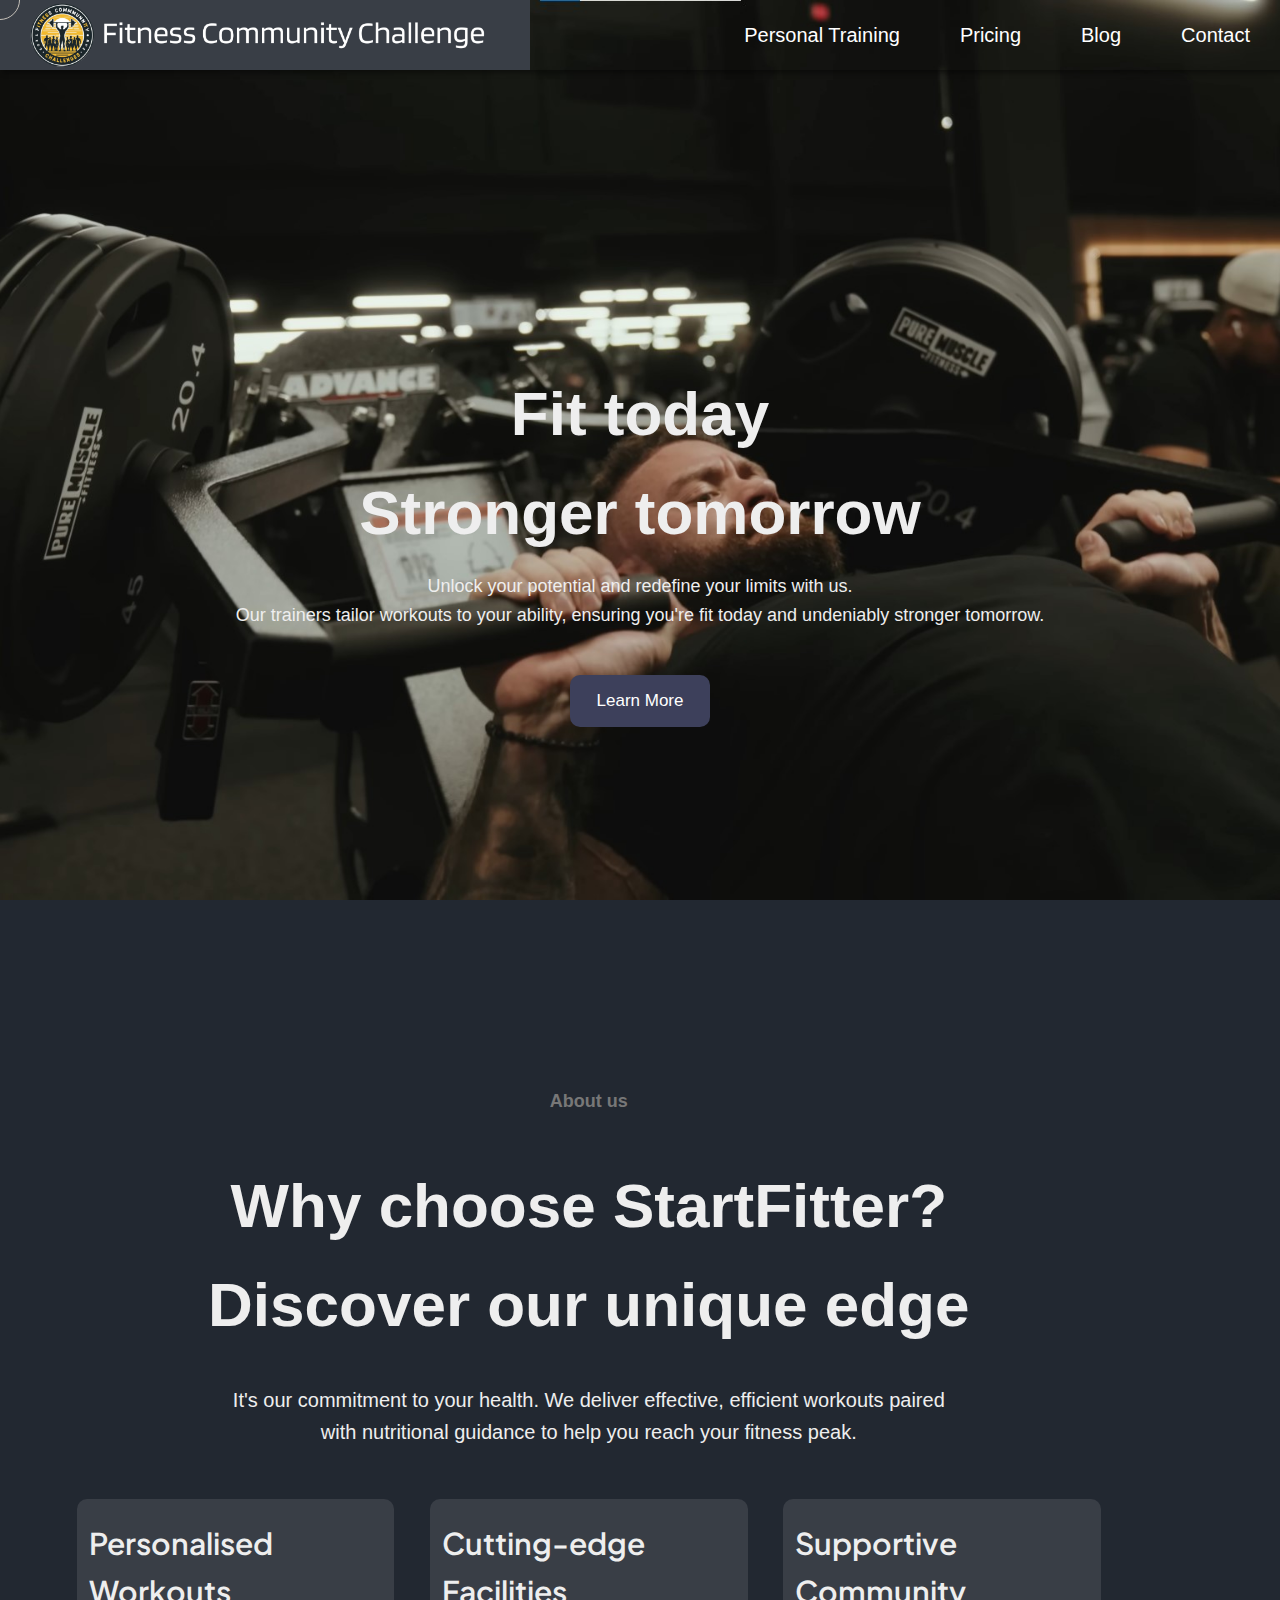
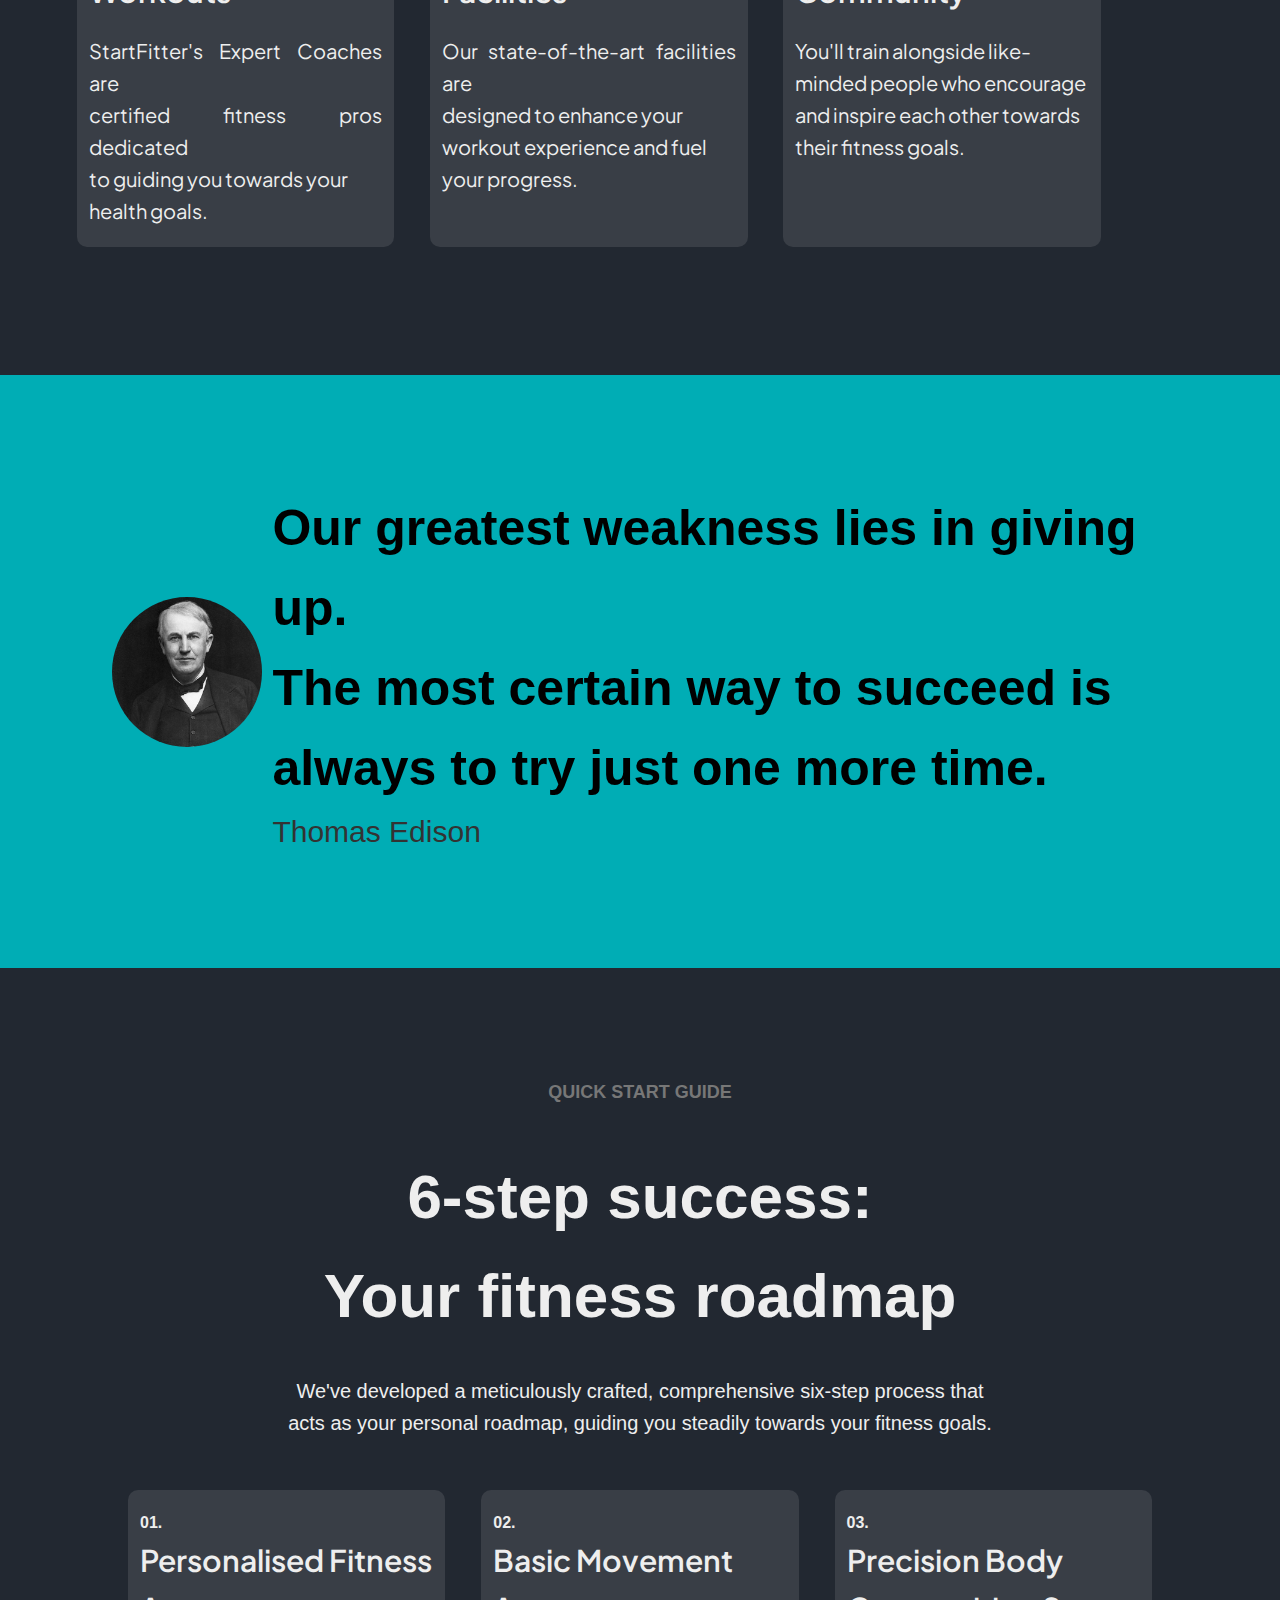
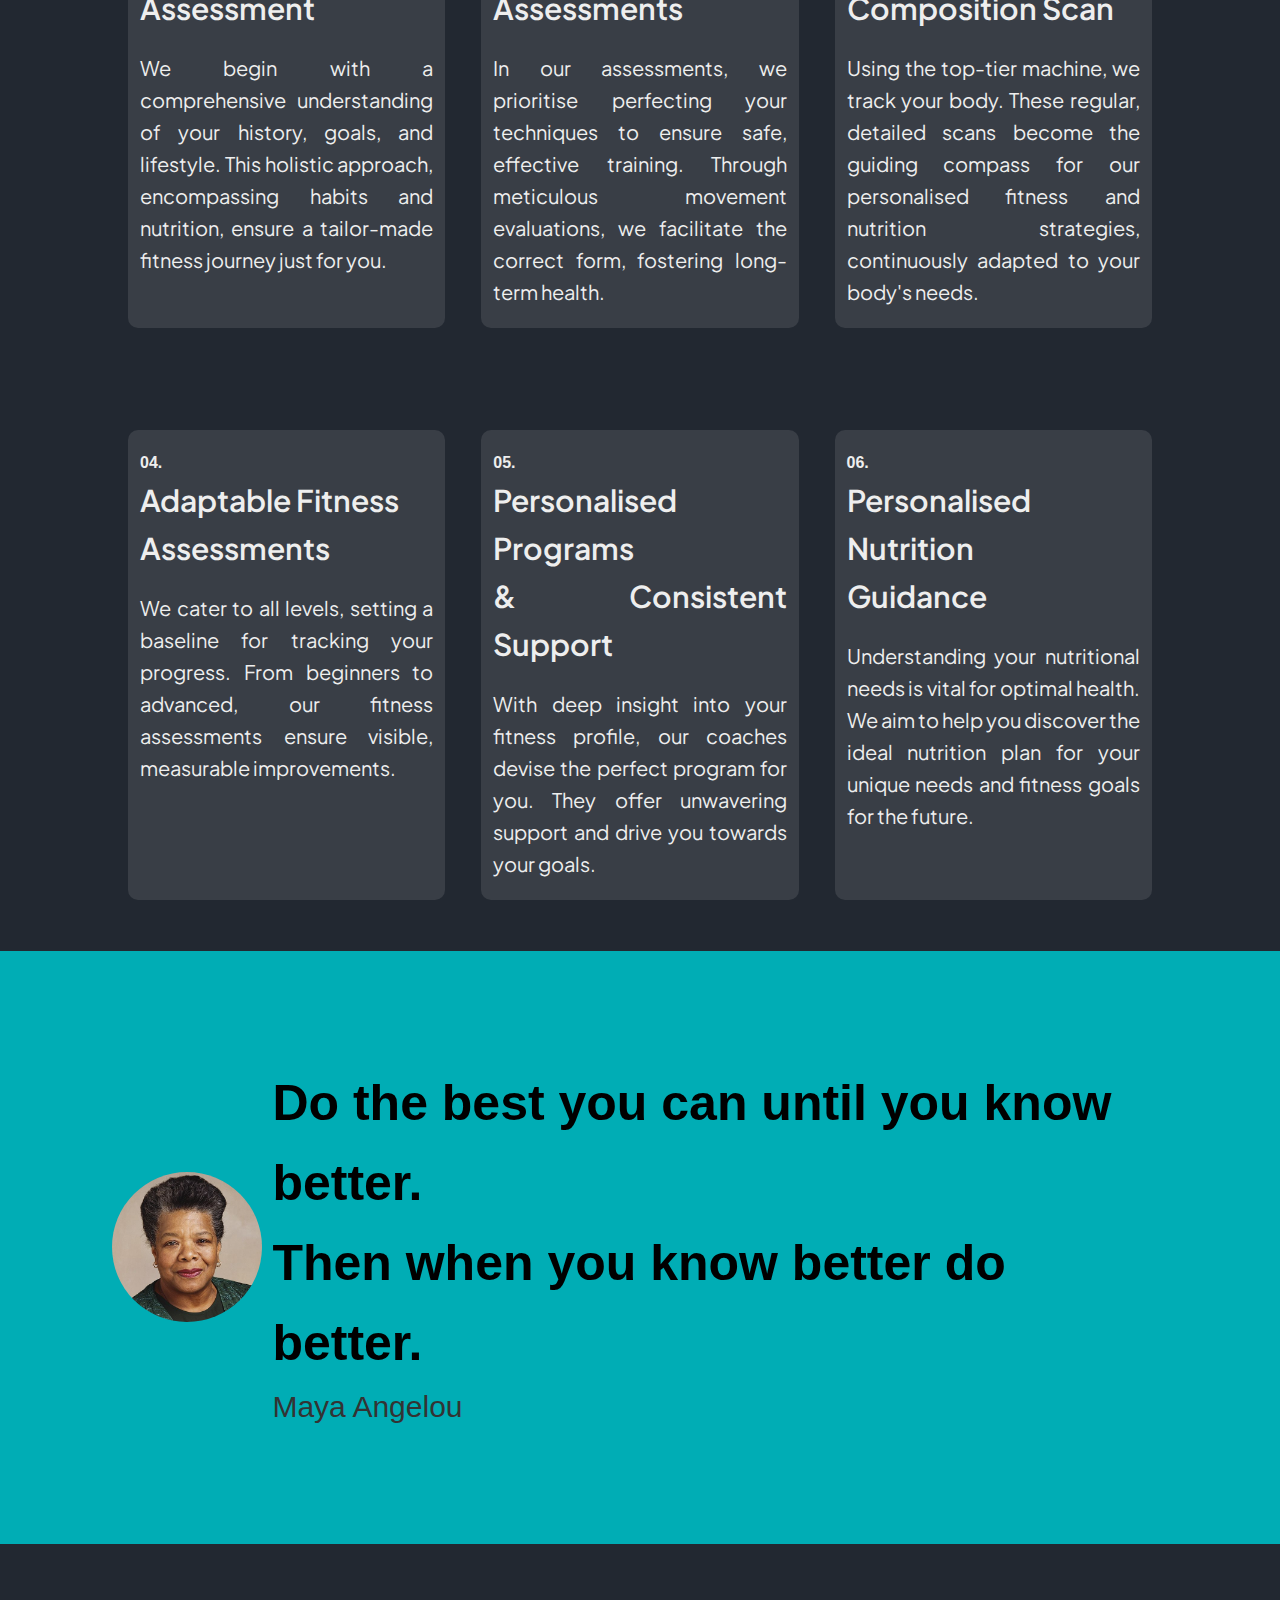
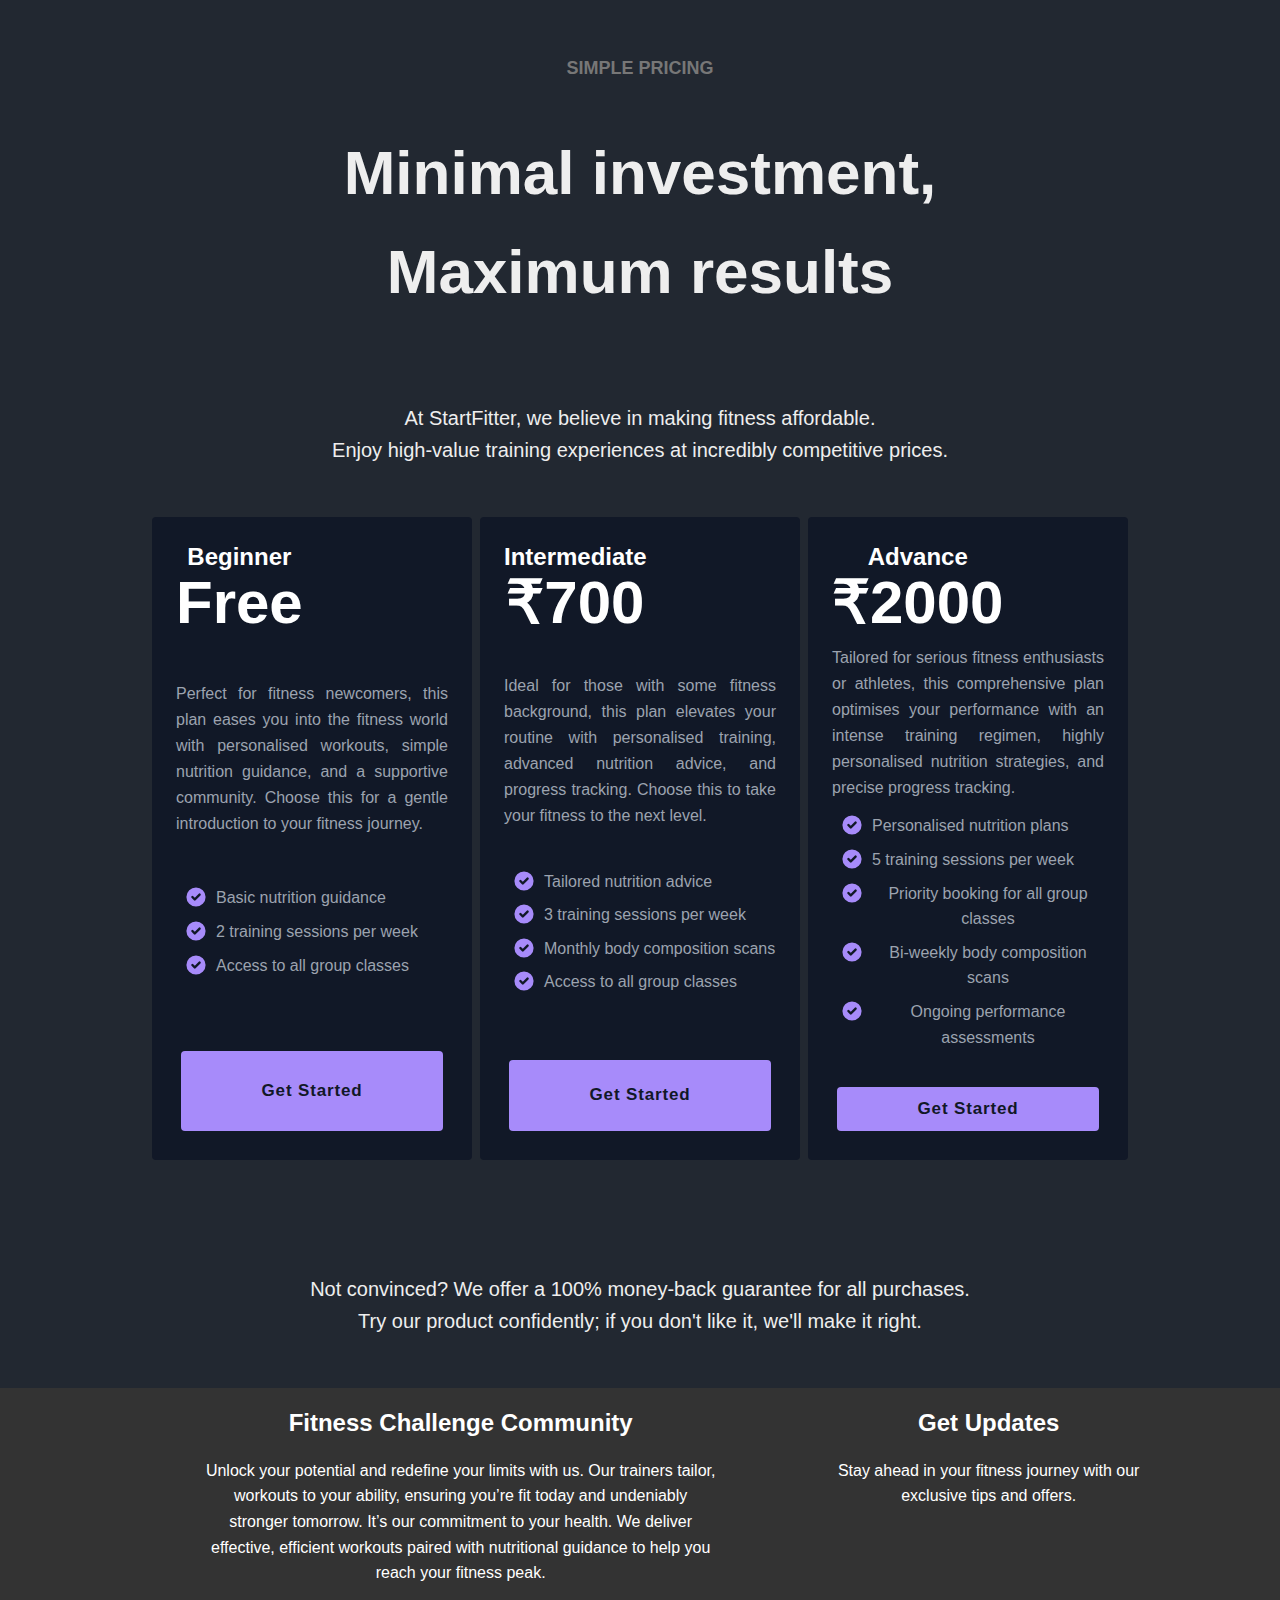
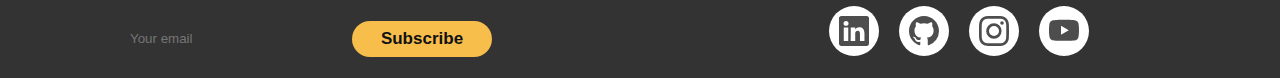
<file: fitness_studio/index.html>
<!DOCTYPE html>
<html lang="en">
  <head>
    <meta charset="UTF-8" />
    <meta http-equiv="X-UA-Compatible" content="IE=edge" />
    <meta name="viewport" content="width=device-width, initial-scale=1.0" />
    <title>Fitness Challenge Community</title>
    <link rel="stylesheet" href="css/styles.css" />
  </head>
  <body>
    <div class="circle"></div>
    <section class="header">
      <nav>
        
        <ul class="sidebar">
          <li onclick="hideSidebar()"> <a href="#"><svg xmlns="http://www.w3.org/2000/svg" height="26" viewBox="0 96 960 960" width="26"><path d="m249 849-42-42 231-231-231-231 42-42 231 231 231-231 42 42-231 231 231 231-42 42-231-231-231 231Z"/></svg></a>
          </li>
          <li><a href="index.html">Fitness Community Challenge</a></li>
          <li><a href="personal_training.html">Personal Training</a></li>
          <li><a href="challenges.html">Pricing</a></li>
          <li><a href="blog.html">Blog</a></li>
          <li><a href="contact.html">Contact</a></li>
        </ul>
        <ul>
        <li class="hideOnMobile"><a href="index.html"><img src="/fitness_studio/images/Untitled-2.png"></a></li>

          <li class="hideOnMobile"><a href="personal_training.html">Personal Training</a> </li>
          <li class="hideOnMobile"><a href="challenges.html">Pricing</a></li>
          <li class="hideOnMobile"><a href="blog.html">Blog</a></li>
          <li class="hideOnMobile"><a href="contact.html">Contact</a></li>
          <li class="menu-button" onclick="showSidebar()"><a href="#"><svg xmlns="http://www.w3.org/2000/svg" height="26" viewBox="0 96 960 960" width="26"><path d="M120 816v-60h720v60H120Zm0-210v-60h720v60H120Zm0-210v-60h720v60H120Z"/></svg></a>
          </li>
        </ul>
      </nav>

      <div class="textbox">
        <h1>Fit today</h1>
        <h1>Stronger tomorrow</h1>
        <p>
          Unlock your potential and redefine your limits with us. <br />Our
          trainers tailor workouts to your ability, ensuring you're fit today
          and undeniably stronger tomorrow.
        </p>
        <!-- <a href="" class="hero-btn">Learn More</a> -->
        <button>
          <span>Learn More</span>
        </button>
      </div>
    </section>


    


    <section class="about-us">
       <div class=" about-us-textbox"> 
            <h2>About us</h2>
            <h1>Why choose StartFitter?</h1>
            <h1>Discover our unique edge</h1>
            <p>It's our commitment to your health. We deliver effective, efficient workouts paired <br>with nutritional guidance to help you reach your fitness peak.</p>
        </div>

        <div class="row">
            <div class="col">
                <h3>Personalised Workouts</h3>
                <p>StartFitter's Expert Coaches are<br>certified fitness pros dedicated<br>to guiding you towards your<br> health goals.</p>
            </div>
            <div class="col">
                <h3>Cutting-edge Facilities</h3>
                <p>Our state-of-the-art facilities are<br>designed to enhance your<br>workout experience and fuel<br> your progress.</p>
            </div>
            <div class="col">
                <h3>Supportive Community</h3>
                <p>You'll train alongside like-<br>minded people who encourage<br>and inspire each other towards<br> their fitness goals.</p>
            </div>
        </div>

    </section>




    <section class="quote">
      <div class="profile-card">
        <img src="/fitness_studio/images/thomas_edison.jpg" alt="Profile Image" class="profile-image">
        <div class="profile-info">
          <strong>Our greatest weakness lies in giving up.<br>The most certain way to succeed is always to try just one more time. </strong> 
          <span>Thomas Edison</span>
        </div>
      </div>
    </section>


    <section class="training">
        <div class="training-textbox">
            <h2>QUICK START GUIDE</h2>
            <h1>6-step success:</h1>
            <h1>Your fitness roadmap</h1>
            <p>We've developed a meticulously crafted, comprehensive six-step process that <br>acts as your personal roadmap, guiding you steadily towards your fitness goals.</p>
        </div>

        <div class="row">
            <div class="col">
                <h4>01.</h4>
                <h3>Personalised Fitness <br>Assessment</h3>
                <p>We begin with a comprehensive understanding of your history, goals, and lifestyle. This holistic approach, encompassing habits and nutrition, ensure a tailor-made fitness journey just for you.</p>
            </div>
            <div class="col">
                <h4>02.</h4>
                <h3>Basic Movement <br>Assessments</h3>
                <p>In our assessments, we prioritise perfecting your techniques to ensure safe, effective training. Through meticulous movement evaluations, we facilitate the correct form, fostering long-term health.</p>
            </div>
            <div class="col">
                <h4>03.</h4>
                <h3>Precision Body <br>Composition Scan</h3>
                <p>Using the top-tier machine, we track your body. These regular, detailed scans become the guiding compass for our personalised fitness and nutrition strategies, continuously adapted to your body's needs.</p>
            </div>
        </div>
        <div class="row">
            <div class="col">
                <h4>04.</h4>
                <h3>Adaptable Fitness <br>Assessments</h3>
                <p>We cater to all levels, setting a baseline for tracking your progress. From beginners to advanced, our fitness assessments ensure visible, measurable improvements.</p>
            </div>
            <div class="col">
                <h4>05.</h4>
                <h3>Personalised Programs <br>& Consistent Support</h3>
                <p>With deep insight into your fitness profile, our coaches devise the perfect program for you. They offer unwavering support and drive you towards your goals.</p>
            </div>
            <div class="col">
                <h4>06.</h4>
                <h3>Personalised Nutrition <br>Guidance</h3>
                <p>Understanding your nutritional needs is vital for optimal health. We aim to help you discover the ideal nutrition plan for your unique needs and fitness goals for the future.</p>
            </div>
        </div>
    
    </section>


    <section class="quote">
      <div class="profile-card">
        <img src="/fitness_studio/images/maya_angelou.jpg" alt="Profile Image" class="profile-image">
        <div class="profile-info">
          <strong>Do the best you can until you know better.<br>Then when you know better do better. </strong> 
          <span>Maya Angelou</span>
        </div>
      </div>
    </section>



    <section class="pricing">
      <div class="pricing-textbox"> 
           <h2>SIMPLE PRICING</h2>
           <h1>Minimal investment,</h1>
           <h1>Maximum results</h1>
           <p>At StartFitter, we believe in making fitness affordable. <br>Enjoy high-value training experiences at incredibly competitive prices. </p>
       </div>

      <div class="card-collection">

       <div class="card">
        <div class="upper">
                    <span class="title">Beginner</span>
                    <span class="price">Free</span>
                  </div>
                  <p class="desc">Perfect for fitness newcomers, this plan eases you into the fitness world with personalised workouts, simple nutrition guidance, and a supportive community. Choose this for a gentle introduction to your fitness journey.</p>
                  <ul class="lists">
                    <li class="list">
                      <svg xmlns="http://www.w3.org/2000/svg" viewBox="0 0 20 20" fill="currentColor">
                        <path fill-rule="evenodd" d="M10 18a8 8 0 100-16 8 8 0 000 16zm3.707-9.293a1 1 0 00-1.414-1.414L9 10.586 7.707 9.293a1 1 0 00-1.414 1.414l2 2a1 1 0 001.414 0l4-4z" clip-rule="evenodd"></path>
                      </svg>
                      <span>Basic nutrition guidance</span>
                    </li>
                    <li class="list">
                      <svg xmlns="http://www.w3.org/2000/svg" viewBox="0 0 20 20" fill="currentColor">
                        <path fill-rule="evenodd" d="M10 18a8 8 0 100-16 8 8 0 000 16zm3.707-9.293a1 1 0 00-1.414-1.414L9 10.586 7.707 9.293a1 1 0 00-1.414 1.414l2 2a1 1 0 001.414 0l4-4z" clip-rule="evenodd"></path>
                      </svg>
                      <span>2 training sessions per week</span>
                    </li>
                    <li class="list">
                      <svg xmlns="http://www.w3.org/2000/svg" viewBox="0 0 20 20" fill="currentColor">
                        <path fill-rule="evenodd" d="M10 18a8 8 0 100-16 8 8 0 000 16zm3.707-9.293a1 1 0 00-1.414-1.414L9 10.586 7.707 9.293a1 1 0 00-1.414 1.414l2 2a1 1 0 001.414 0l4-4z" clip-rule="evenodd"></path>
                      </svg>
                      <span>Access to all group classes</span>
                    </li>
                  </ul>
                  <button type="button" class="action">Get Started</button>
                </div>
     


                <div class="card">
                  <div class="upper">
                              <span class="title">Intermediate</span>
                              <span class="price">₹700</span>
                            </div>
                            <p class="desc">Ideal for those with some fitness background, this plan elevates your routine with personalised training, advanced nutrition advice, and progress tracking. Choose this to take your fitness to the next level.</p>
                            <ul class="lists">
                              <li class="list">
                                <svg xmlns="http://www.w3.org/2000/svg" viewBox="0 0 20 20" fill="currentColor">
                                  <path fill-rule="evenodd" d="M10 18a8 8 0 100-16 8 8 0 000 16zm3.707-9.293a1 1 0 00-1.414-1.414L9 10.586 7.707 9.293a1 1 0 00-1.414 1.414l2 2a1 1 0 001.414 0l4-4z" clip-rule="evenodd"></path>
                                </svg>
                                <span>Tailored nutrition advice</span>
                              </li>
                              <li class="list">
                                <svg xmlns="http://www.w3.org/2000/svg" viewBox="0 0 20 20" fill="currentColor">
                                  <path fill-rule="evenodd" d="M10 18a8 8 0 100-16 8 8 0 000 16zm3.707-9.293a1 1 0 00-1.414-1.414L9 10.586 7.707 9.293a1 1 0 00-1.414 1.414l2 2a1 1 0 001.414 0l4-4z" clip-rule="evenodd"></path>
                                </svg>
                                <span>3 training sessions per week</span>
                              </li>
                              <li class="list">
                                <svg xmlns="http://www.w3.org/2000/svg" viewBox="0 0 20 20" fill="currentColor">
                                  <path fill-rule="evenodd" d="M10 18a8 8 0 100-16 8 8 0 000 16zm3.707-9.293a1 1 0 00-1.414-1.414L9 10.586 7.707 9.293a1 1 0 00-1.414 1.414l2 2a1 1 0 001.414 0l4-4z" clip-rule="evenodd"></path>
                                </svg>
                                <span>Monthly body composition scans</span>
                              </li>
                              <li class="list">
                                <svg xmlns="http://www.w3.org/2000/svg" viewBox="0 0 20 20" fill="currentColor">
                                  <path fill-rule="evenodd" d="M10 18a8 8 0 100-16 8 8 0 000 16zm3.707-9.293a1 1 0 00-1.414-1.414L9 10.586 7.707 9.293a1 1 0 00-1.414 1.414l2 2a1 1 0 001.414 0l4-4z" clip-rule="evenodd"></path>
                                </svg>
                                <span>Access to all group classes</span>
                              </li>
                            </ul>
                            <button type="button" class="action">Get Started</button>
                          </div>




                <div class="card">
        <div class="upper">
                    <span class="title">Advance</span>
                    <span class="price">₹2000</span>
                  </div>
                  <p class="desc">Tailored for serious fitness enthusiasts or athletes, this comprehensive plan optimises your performance with an intense training regimen, highly personalised nutrition strategies, and precise progress tracking.</p>
                  <ul class="lists">
                    <li class="list">
                      <svg xmlns="http://www.w3.org/2000/svg" viewBox="0 0 20 20" fill="currentColor">
                        <path fill-rule="evenodd" d="M10 18a8 8 0 100-16 8 8 0 000 16zm3.707-9.293a1 1 0 00-1.414-1.414L9 10.586 7.707 9.293a1 1 0 00-1.414 1.414l2 2a1 1 0 001.414 0l4-4z" clip-rule="evenodd"></path>
                      </svg>
                      <span>Personalised nutrition plans</span>
                    </li>
                    <li class="list">
                      <svg xmlns="http://www.w3.org/2000/svg" viewBox="0 0 20 20" fill="currentColor">
                        <path fill-rule="evenodd" d="M10 18a8 8 0 100-16 8 8 0 000 16zm3.707-9.293a1 1 0 00-1.414-1.414L9 10.586 7.707 9.293a1 1 0 00-1.414 1.414l2 2a1 1 0 001.414 0l4-4z" clip-rule="evenodd"></path>
                      </svg>
                      <span>5 training sessions per week</span>
                    </li>
                    <li class="list">
                      <svg xmlns="http://www.w3.org/2000/svg" viewBox="0 0 20 20" fill="currentColor">
                        <path fill-rule="evenodd" d="M10 18a8 8 0 100-16 8 8 0 000 16zm3.707-9.293a1 1 0 00-1.414-1.414L9 10.586 7.707 9.293a1 1 0 00-1.414 1.414l2 2a1 1 0 001.414 0l4-4z" clip-rule="evenodd"></path>
                      </svg>
                      <span>Priority booking for all group classes</span>
                    </li>
                    <li class="list">
                      <svg xmlns="http://www.w3.org/2000/svg" viewBox="0 0 20 20" fill="currentColor">
                        <path fill-rule="evenodd" d="M10 18a8 8 0 100-16 8 8 0 000 16zm3.707-9.293a1 1 0 00-1.414-1.414L9 10.586 7.707 9.293a1 1 0 00-1.414 1.414l2 2a1 1 0 001.414 0l4-4z" clip-rule="evenodd"></path>
                      </svg>
                      <span>Bi-weekly body composition scans</span>
                    </li>
                    <li class="list">
                      <svg xmlns="http://www.w3.org/2000/svg" viewBox="0 0 20 20" fill="currentColor">
                        <path fill-rule="evenodd" d="M10 18a8 8 0 100-16 8 8 0 000 16zm3.707-9.293a1 1 0 00-1.414-1.414L9 10.586 7.707 9.293a1 1 0 00-1.414 1.414l2 2a1 1 0 001.414 0l4-4z" clip-rule="evenodd"></path>
                      </svg>
                      <span>Ongoing performance assessments</span>
                    </li>
                    
                  </ul>
                  <button type="button" class="action">Get Started</button>
                </div>

      </div>
<div class="pricing-textbox">
      <p>Not convinced? We offer a 100% money-back guarantee for all purchases. <br>Try our product confidently; if you don't like it, we'll make it right.</p>
    </div>

   </section>

   <footer>
        <class class="container">
          <div class="sec aboutus">
          <h2>Fitness Challenge Community</h2>
          <p>Unlock your potential and redefine your limits with us. Our trainers tailor,<br> workouts to your ability, ensuring you’re fit today and undeniably<br> stronger tomorrow. It’s our commitment to your health. We deliver<br> effective, efficient workouts paired with nutritional guidance to help you<br> reach your fitness peak.</p>
        </div>
        
          <div class="sec updates">
            <h2>Get Updates</h2>
            <p>Stay ahead in your fitness journey with our exclusive tips and offers.</p>
          </div>
          <div class="subscription-form">
            <input type="email" placeholder="Your email">
            <button>Subscribe</button>
        </div>
          <ul class="example-2">
            <li class="icon-content">
              <a
                href="https://www.linkedin.com/in/musharraf-mulla-18b5b5212/"
                aria-label="LinkedIn"
                data-social="linkedin"
              >
                <div class="filled"></div>
                <svg
                  xmlns="http://www.w3.org/2000/svg"
                  width="16"
                  height="16"
                  fill="currentColor"
                  class="bi bi-linkedin"
                  viewBox="0 0 16 16"
                  xml:space="preserve"
                >
                  <path
                    d="M0 1.146C0 .513.526 0 1.175 0h13.65C15.474 0 16 .513 16 1.146v13.708c0 .633-.526 1.146-1.175 1.146H1.175C.526 16 0 15.487 0 14.854zm4.943 12.248V6.169H2.542v7.225zm-1.2-8.212c.837 0 1.358-.554 1.358-1.248-.015-.709-.52-1.248-1.342-1.248S2.4 3.226 2.4 3.934c0 .694.521 1.248 1.327 1.248zm4.908 8.212V9.359c0-.216.016-.432.08-.586.173-.431.568-.878 1.232-.878.869 0 1.216.662 1.216 1.634v3.865h2.401V9.25c0-2.22-1.184-3.252-2.764-3.252-1.274 0-1.845.7-2.165 1.193v.025h-.016l.016-.025V6.169h-2.4c.03.678 0 7.225 0 7.225z"
                    fill="currentColor"
                  ></path>
                </svg>
              </a>
              <div class="tooltip">LinkedIn</div>
            </li>
            <li class="icon-content">
              <a href="https://github.com/MusharrafMulla/Software-Development-lifecycle-goal-3" aria-label="GitHub" data-social="github">
                <div class="filled"></div>
                <svg
                  xmlns="http://www.w3.org/2000/svg"
                  width="16"
                  height="16"
                  fill="currentColor"
                  class="bi bi-github"
                  viewBox="0 0 16 16"
                  xml:space="preserve"
                >
                  <path
                    d="M8 0C3.58 0 0 3.58 0 8c0 3.54 2.29 6.53 5.47 7.59.4.07.55-.17.55-.38 0-.19-.01-.82-.01-1.49-2.01.37-2.53-.49-2.69-.94-.09-.23-.48-.94-.82-1.13-.28-.15-.68-.52-.01-.53.63-.01 1.08.58 1.23.82.72 1.21 1.87.87 2.33.66.07-.52.28-.87.51-1.07-1.78-.2-3.64-.89-3.64-3.95 0-.87.31-1.59.82-2.15-.08-.2-.36-1.02.08-2.12 0 0 .67-.21 2.2.82.64-.18 1.32-.27 2-.27s1.36.09 2 .27c1.53-1.04 2.2-.82 2.2-.82.44 1.1.16 1.92.08 2.12.51.56.82 1.27.82 2.15 0 3.07-1.87 3.75-3.65 3.95.29.25.54.73.54 1.48 0 1.07-.01 1.93-.01 2.2 0 .21.15.46.55.38A8.01 8.01 0 0 0 16 8c0-4.42-3.58-8-8-8"
                    fill="currentColor"
                  ></path>
                </svg>
              </a>
              <div class="tooltip">GitHub</div>
            </li>
            <li class="icon-content">
              <a
                href="https://www.instagram.com/"
                aria-label="Instagram"
                data-social="instagram"
              >
                <div class="filled"></div>
                <svg
                  xmlns="http://www.w3.org/2000/svg"
                  width="16"
                  height="16"
                  fill="currentColor"
                  class="bi bi-instagram"
                  viewBox="0 0 16 16"
                  xml:space="preserve"
                >
                  <path
                    d="M8 0C5.829 0 5.556.01 4.703.048 3.85.088 3.269.222 2.76.42a3.9 3.9 0 0 0-1.417.923A3.9 3.9 0 0 0 .42 2.76C.222 3.268.087 3.85.048 4.7.01 5.555 0 5.827 0 8.001c0 2.172.01 2.444.048 3.297.04.852.174 1.433.372 1.942.205.526.478.972.923 1.417.444.445.89.719 1.416.923.51.198 1.09.333 1.942.372C5.555 15.99 5.827 16 8 16s2.444-.01 3.298-.048c.851-.04 1.434-.174 1.943-.372a3.9 3.9 0 0 0 1.416-.923c.445-.445.718-.891.923-1.417.197-.509.332-1.09.372-1.942C15.99 10.445 16 10.173 16 8s-.01-2.445-.048-3.299c-.04-.851-.175-1.433-.372-1.941a3.9 3.9 0 0 0-.923-1.417A3.9 3.9 0 0 0 13.24.42c-.51-.198-1.092-.333-1.943-.372C10.443.01 10.172 0 7.998 0zm-.717 1.442h.718c2.136 0 2.389.007 3.232.046.78.035 1.204.166 1.486.275.373.145.64.319.92.599s.453.546.598.92c.11.281.24.705.275 1.485.039.843.047 1.096.047 3.231s-.008 2.389-.047 3.232c-.035.78-.166 1.203-.275 1.485a2.5 2.5 0 0 1-.599.919c-.28.28-.546.453-.92.598-.28.11-.704.24-1.485.276-.843.038-1.096.047-3.232.047s-2.39-.009-3.233-.047c-.78-.036-1.203-.166-1.485-.276a2.5 2.5 0 0 1-.92-.598 2.5 2.5 0 0 1-.6-.92c-.109-.281-.24-.705-.275-1.485-.038-.843-.046-1.096-.046-3.233s.008-2.388.046-3.231c.036-.78.166-1.204.276-1.486.145-.373.319-.64.599-.92s.546-.453.92-.598c.282-.11.705-.24 1.485-.276.738-.034 1.024-.044 2.515-.045zm4.988 1.328a.96.96 0 1 0 0 1.92.96.96 0 0 0 0-1.92m-4.27 1.122a4.109 4.109 0 1 0 0 8.217 4.109 4.109 0 0 0 0-8.217m0 1.441a2.667 2.667 0 1 1 0 5.334 2.667 2.667 0 0 1 0-5.334"
                    fill="currentColor"
                  ></path>
                </svg>
              </a>
              <div class="tooltip">Instagram</div>
            </li>
            <li class="icon-content">
              <a href="https://youtube.com/" aria-label="Youtube" data-social="youtube">
                <div class="filled"></div>
                <svg
                  xmlns="http://www.w3.org/2000/svg"
                  width="16"
                  height="16"
                  fill="currentColor"
                  class="bi bi-youtube"
                  viewBox="0 0 16 16"
                  xml:space="preserve"
                >
                  <path
                    d="M8.051 1.999h.089c.822.003 4.987.033 6.11.335a2.01 2.01 0 0 1 1.415 1.42c.101.38.172.883.22 1.402l.01.104.022.26.008.104c.065.914.073 1.77.074 1.957v.075c-.001.194-.01 1.108-.082 2.06l-.008.105-.009.104c-.05.572-.124 1.14-.235 1.558a2.01 2.01 0 0 1-1.415 1.42c-1.16.312-5.569.334-6.18.335h-.142c-.309 0-1.587-.006-2.927-.052l-.17-.006-.087-.004-.171-.007-.171-.007c-1.11-.049-2.167-.128-2.654-.26a2.01 2.01 0 0 1-1.415-1.419c-.111-.417-.185-.986-.235-1.558L.09 9.82l-.008-.104A31 31 0 0 1 0 7.68v-.123c.002-.215.01-.958.064-1.778l.007-.103.003-.052.008-.104.022-.26.01-.104c.048-.519.119-1.023.22-1.402a2.01 2.01 0 0 1 1.415-1.42c.487-.13 1.544-.21 2.654-.26l.17-.007.172-.006.086-.003.171-.007A100 100 0 0 1 7.858 2zM6.4 5.209v4.818l4.157-2.408z"
                    fill="currentColor"
                  ></path>
                </svg>
              </a>
              <div class="tooltip">Youtube</div>
            </li>
          </ul>
          
        </class>
    </footer>


    <script src="js/script.js"></script>
  </body>
</html>
</file>
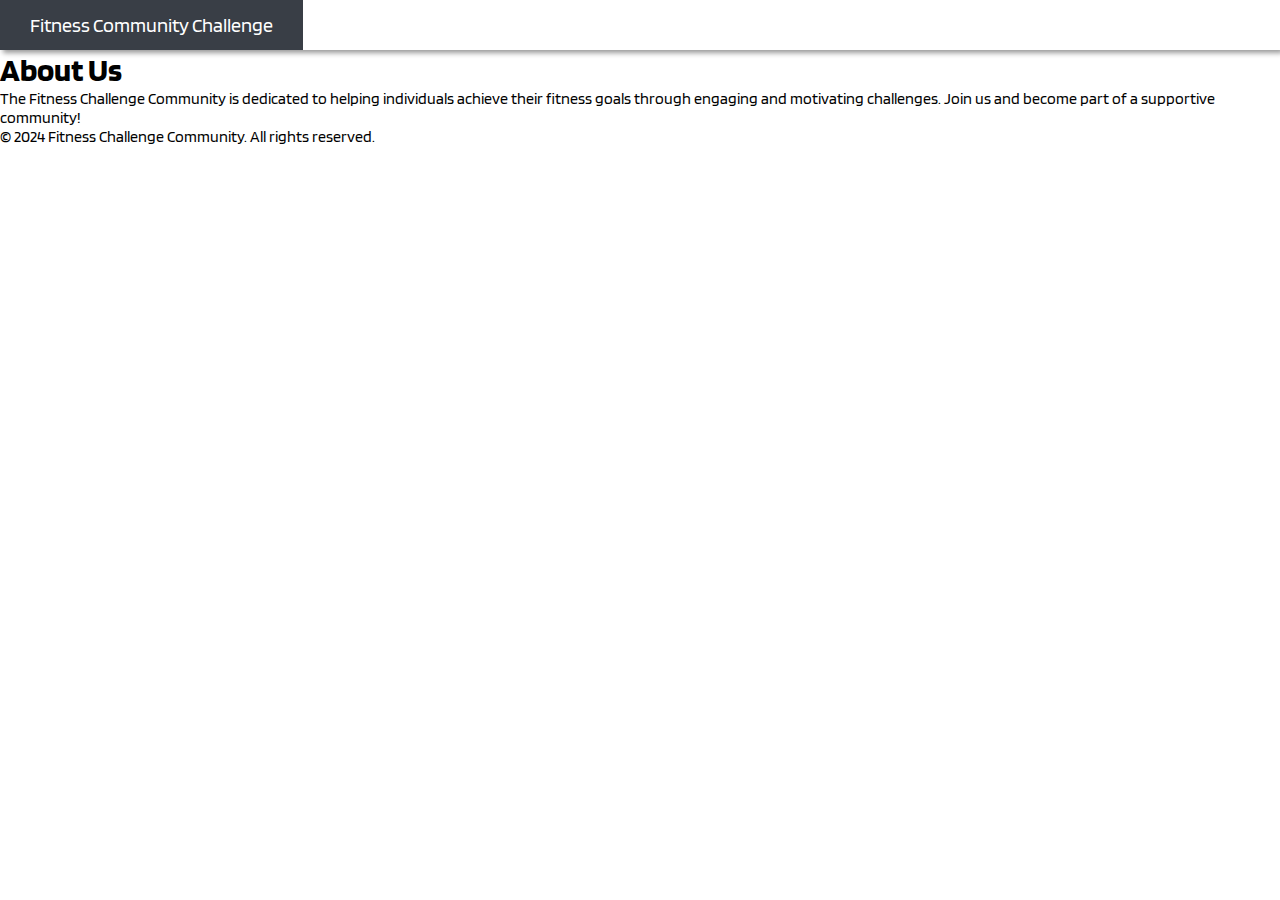
<file: Fitness studio/blog.html>
<!DOCTYPE html>
<html lang="en">
<head>
    <meta charset="UTF-8">
    <meta name="viewport" content="width=device-width, initial-scale=1.0">
    <title>Blog</title>
    <link rel="stylesheet" href="css/styles.css">
</head>
<body>
    <nav>
        <ul class="sidebar">
            <li onclick=hideSidebar()><a href="#"><svg xmlns="http://www.w3.org/2000/svg" height="26" viewBox="0 96 960 960" width="26"><path d="m249 849-42-42 231-231-231-231 42-42 231 231 231-231 42 42-231 231 231 231-42 42-231-231-231 231Z"/></svg></a></li>
            <li><a href="index.html">Fitness Community Challenge</a></li>
            <li><a href="personal_training.html">Personal Training</a></li>
            <li><a href="pricing.html">Pricing</a></li>
            <li><a href="blog.html">Blog</a></li>
            <li><a href="contact.html">Contact</a></li>
        </ul>
        <ul>
            <li class="hideOnMobile"><a href="index.html">Fitness Community Challenge</a></li>  
            <li class="hideOnMobile"><a href="personal_training.html">Personal Training</a></li>
            <li class="hideOnMobile"><a href="pricing.html">Pricing</a></li>
            <li class="hideOnMobile"><a href="blog.html">Blog</a></li>
            <li class="hideOnMobile"><a href="contact.html">Contact</a></li>
            <li class="menu-button" onclick=showSidebar()><a href="#"><svg xmlns="http://www.w3.org/2000/svg" height="26" viewBox="0 96 960 960" width="26"><path d="M120 816v-60h720v60H120Zm0-210v-60h720v60H120Zm0-210v-60h720v60H120Z"/></svg></a></li>

        </ul>
    </nav>
    <main>
        <h1>About Us</h1>
        <p>The Fitness Challenge Community is dedicated to helping individuals achieve their fitness goals through engaging and motivating challenges. Join us and become part of a supportive community!</p>
    </main>
    <footer>
        <p>&copy; 2024 Fitness Challenge Community. All rights reserved.</p>
    </footer>
    <script src="js/script.js"></script>
</body>
</html>
</file>
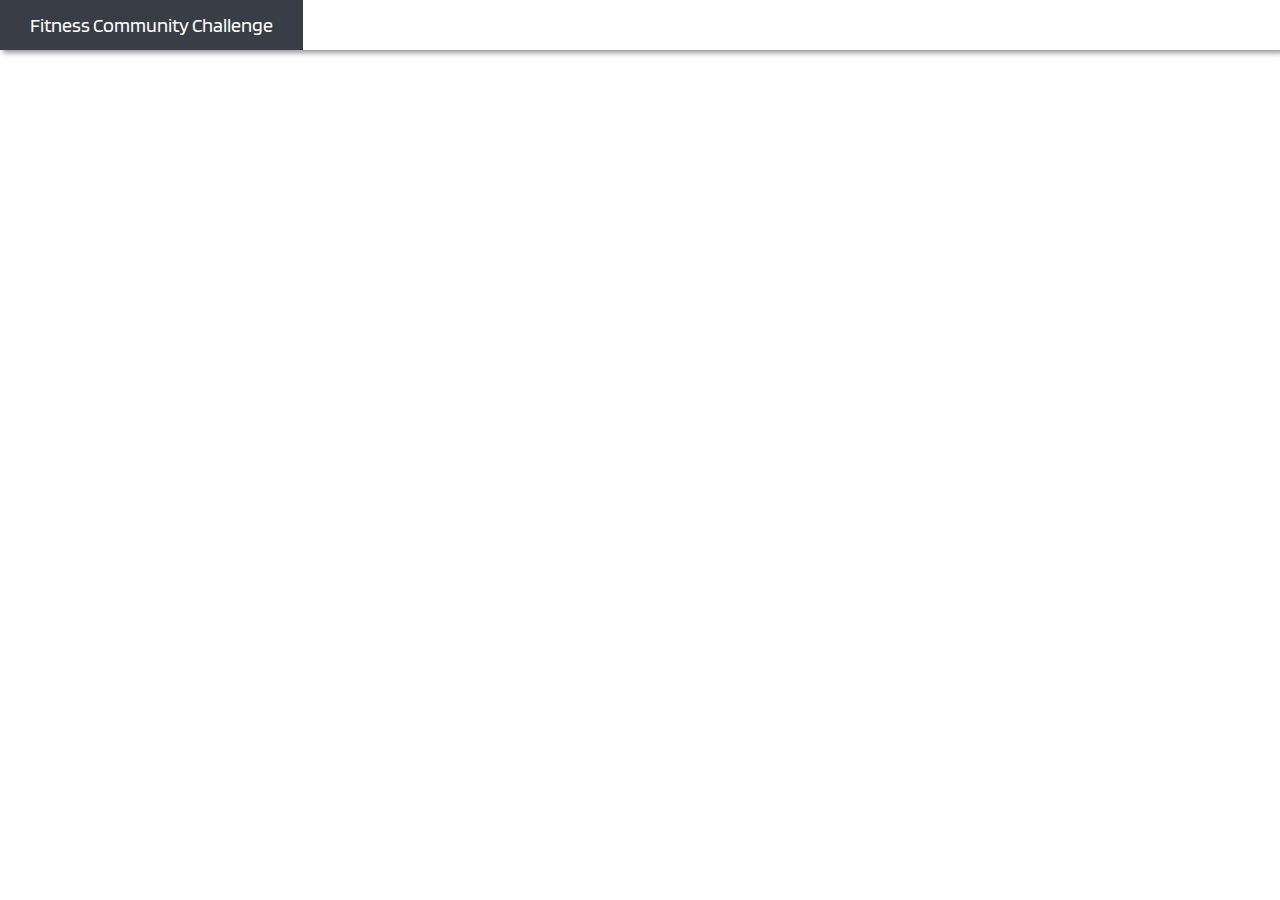
<file: Fitness studio/contact.html>
<!DOCTYPE html>
<html lang="en">
<head>
    <meta charset="UTF-8">
    <meta http-equiv="X-UA-Compatible" content="IE=edge">
    <meta name="viewport" content="width=device-width, initial-scale=1.0">
    <title>Contact</title>
    <link rel="stylesheet" href="css/styles.css">
</head>
<body>
    <nav>
        <ul class="sidebar">
            <li onclick=hideSidebar()><a href="#"><svg xmlns="http://www.w3.org/2000/svg" height="26" viewBox="0 96 960 960" width="26"><path d="m249 849-42-42 231-231-231-231 42-42 231 231 231-231 42 42-231 231 231 231-42 42-231-231-231 231Z"/></svg></a></li>
            <li><a href="index.html">Fitness Community Challenge</a></li>
            <li><a href="personal_training.html">Personal Training</a></li>
            <li><a href="pricing.html">Pricing</a></li>
            <li><a href="blog.html">Blog</a></li>
            <li><a href="contact.html">Contact</a></li>
        </ul>
        <ul>
            <li class="hideOnMobile"><a href="index.html">Fitness Community Challenge</a></li>  
            <li class="hideOnMobile"><a href="personal_training.html">Personal Training</a></li>
            <li class="hideOnMobile"><a href="pricing.html">Pricing</a></li>
            <li class="hideOnMobile"><a href="blog.html">Blog</a></li>
            <li class="hideOnMobile"><a href="contact.html">Contact</a></li>
            <li class="menu-button" onclick=showSidebar()><a href="#"><svg xmlns="http://www.w3.org/2000/svg" height="26" viewBox="0 96 960 960" width="26"><path d="M120 816v-60h720v60H120Zm0-210v-60h720v60H120Zm0-210v-60h720v60H120Z"/></svg></a></li>
        </ul>
    </nav>
        
    <main>
        
    </main>
    
    <script src="js/script.js"></script>
</body>
</html>
</file>
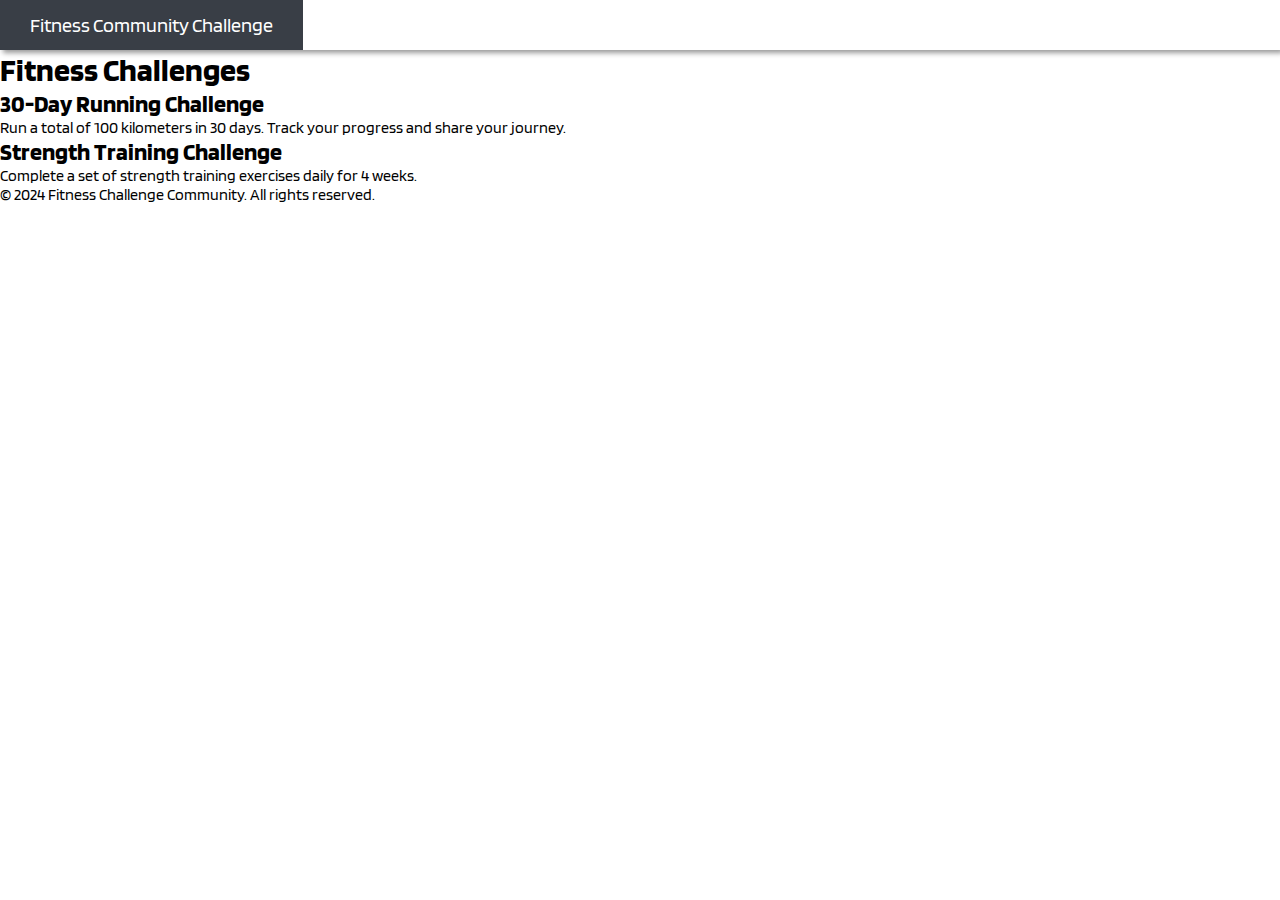
<file: Fitness studio/personal_training.html>
<!DOCTYPE html>
<html lang="en">
<head>
    <meta charset="UTF-8">
    <meta name="viewport" content="width=device-width, initial-scale=1.0">
    <title>Personal Training</title>
    <link rel="stylesheet" href="css/styles.css">
</head>
<body>
    <nav>
        <ul class="sidebar">
            <li onclick=hideSidebar()><a href="#"><svg xmlns="http://www.w3.org/2000/svg" height="26" viewBox="0 96 960 960" width="26"><path d="m249 849-42-42 231-231-231-231 42-42 231 231 231-231 42 42-231 231 231 231-42 42-231-231-231 231Z"/></svg></a></li>
            <li><a href="index.html">Fitness Community Challenge</a></li>
            <li><a href="personal_training.html">Personal Training</a></li>
            <li><a href="pricing.html">Pricing</a></li>
            <li><a href="blog.html">Blog</a></li>
            <li><a href="contact.html">Contact</a></li>
        </ul>
        <ul>
            <li class="hideOnMobile"><a href="index.html">Fitness Community Challenge</a></li>  
            <li class="hideOnMobile"><a href="personal_training.html">Personal Training</a></li>
            <li class="hideOnMobile"><a href="pricing.html">Pricing</a></li>
            <li class="hideOnMobile"><a href="blog.html">Blog</a></li>
            <li class="hideOnMobile"><a href="contact.html">Contact</a></li>
            <li class="menu-button" onclick=showSidebar()><a href="#"><svg xmlns="http://www.w3.org/2000/svg" height="26" viewBox="0 96 960 960" width="26"><path d="M120 816v-60h720v60H120Zm0-210v-60h720v60H120Zm0-210v-60h720v60H120Z"/></svg></a></li>

        </ul>
    </nav>
    <main>
        <h1>Fitness Challenges</h1>
        <section class="challenge-list">
            <div class="challenge">
                <h2>30-Day Running Challenge</h2>
                <p>Run a total of 100 kilometers in 30 days. Track your progress and share your journey.</p>
            </div>
            <div class="challenge">
                <h2>Strength Training Challenge</h2>
                <p>Complete a set of strength training exercises daily for 4 weeks.</p>
            </div>
        </section>
    </main>
    <footer>
        <p>&copy; 2024 Fitness Challenge Community. All rights reserved.</p>
    </footer>
    <script src="js/script.js"></script>
</body>
</html>
</file>
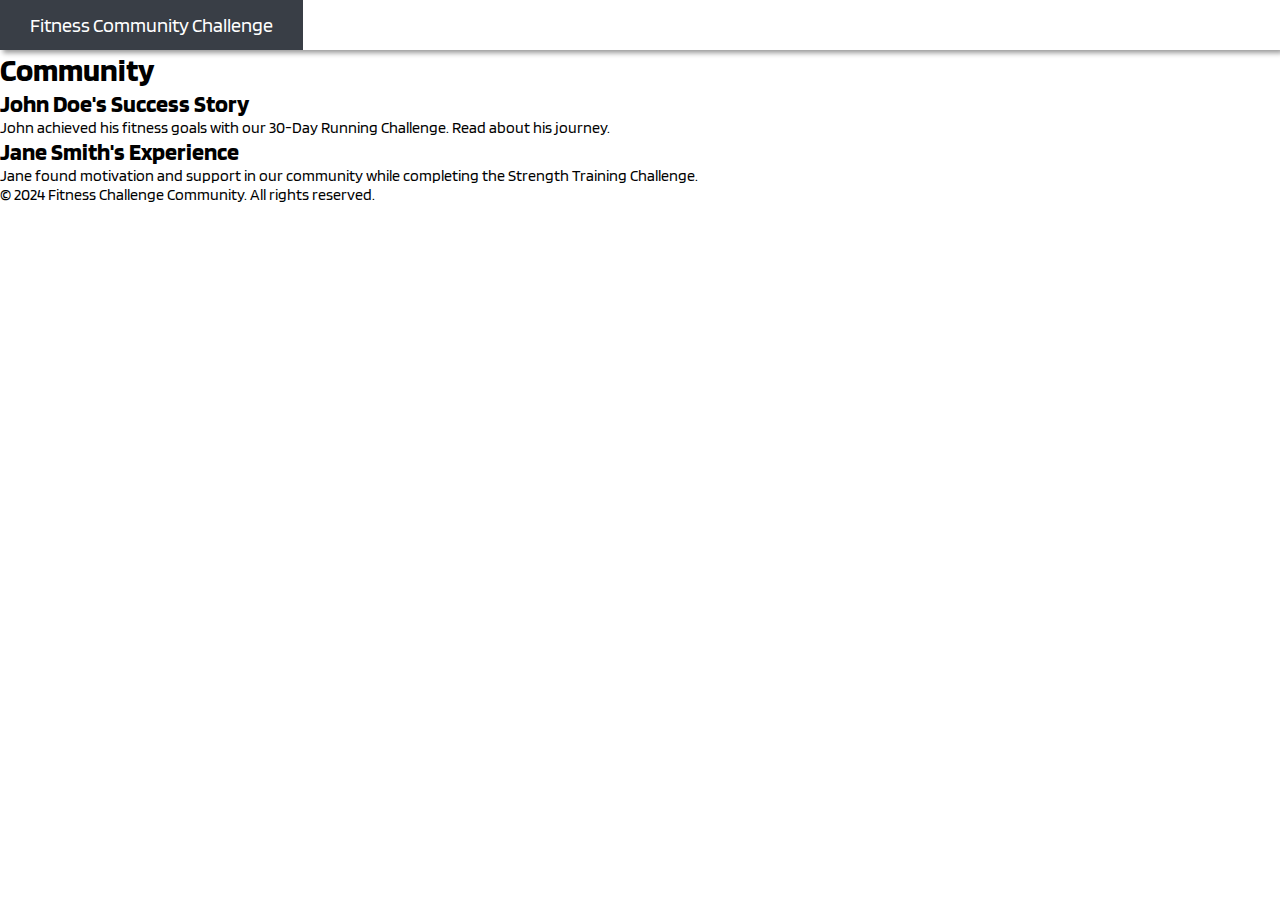
<file: Fitness studio/pricing.html>
<!DOCTYPE html>
<html lang="en">
<head>
    <meta charset="UTF-8">
    <meta name="viewport" content="width=device-width, initial-scale=1.0">
    <title>Pricing</title>
    <link rel="stylesheet" href="css/styles.css">
</head>
<body>
    <nav>
        <ul class="sidebar">
            <li onclick=hideSidebar()><a href="#"><svg xmlns="http://www.w3.org/2000/svg" height="26" viewBox="0 96 960 960" width="26"><path d="m249 849-42-42 231-231-231-231 42-42 231 231 231-231 42 42-231 231 231 231-42 42-231-231-231 231Z"/></svg></a></li>
            <li><a href="index.html">Fitness Community Challenge</a></li>
            <li><a href="challenges.html">Challenges</a></li>
            <li><a href="community.html">Community</a></li>
            <li><a href="about.html">About</a></li>
        </ul>
        <ul>
            <li class="hideOnMobile"><a href="index.html">Fitness Community Challenge</a></li>  
            <li class="hideOnMobile"><a href="challenges.html">Challenges</a></li>
            <li class="hideOnMobile"><a href="community.html">Community</a></li>
            <li class="hideOnMobile"><a href="about.html">About</a></li>
            <li class="menu-button" onclick=showSidebar()><a href="#"><svg xmlns="http://www.w3.org/2000/svg" height="26" viewBox="0 96 960 960" width="26"><path d="M120 816v-60h720v60H120Zm0-210v-60h720v60H120Zm0-210v-60h720v60H120Z"/></svg></a></li>

        </ul>
    </nav>
    <main>
        <h1>Community</h1>
        <section class="community-content">
            <div class="testimonial">
                <h2>John Doe's Success Story</h2>
                <p>John achieved his fitness goals with our 30-Day Running Challenge. Read about his journey.</p>
            </div>
            <div class="testimonial">
                <h2>Jane Smith's Experience</h2>
                <p>Jane found motivation and support in our community while completing the Strength Training Challenge.</p>
            </div>
        </section>
    </main>
    <footer>
        <p>&copy; 2024 Fitness Challenge Community. All rights reserved.</p>
    </footer>
    <script src="js/script.js"></script>
</body>
</html>
</file>
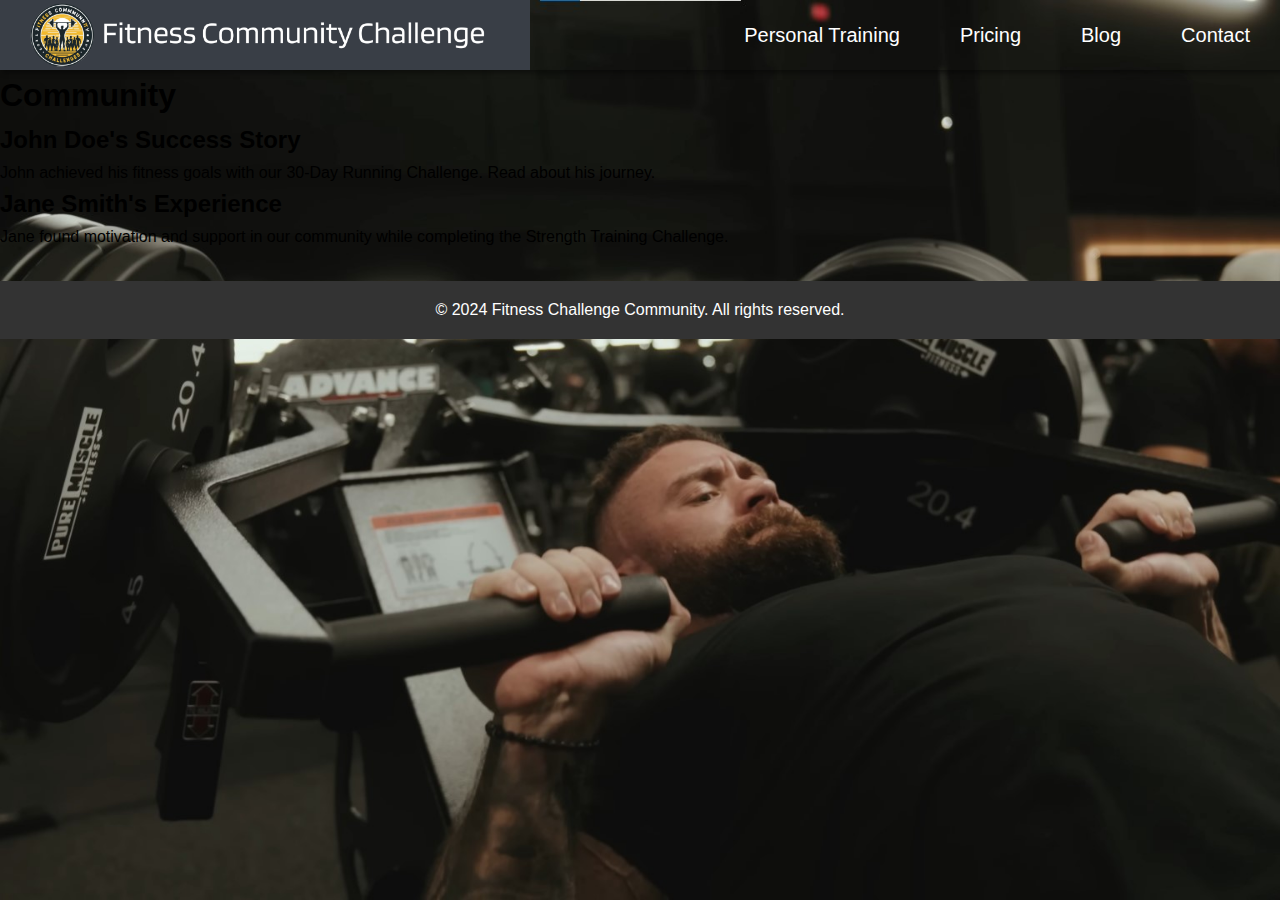
<file: fitness_studio/challenges.html>
<!DOCTYPE html>
<html lang="en">
<head>
    <meta charset="UTF-8">
    <meta name="viewport" content="width=device-width, initial-scale=1.0">
    <title>Challenges</title>
    <link rel="stylesheet" href="css/styles.css">
</head>
<body>
    <section class="header">
      <nav>
        
        <ul class="sidebar">
          <li onclick="hideSidebar()"> <a href="#"><svg xmlns="http://www.w3.org/2000/svg" height="26" viewBox="0 96 960 960" width="26"><path d="m249 849-42-42 231-231-231-231 42-42 231 231 231-231 42 42-231 231 231 231-42 42-231-231-231 231Z"/></svg></a>
          </li>
          <li><a href="index.html">Fitness Community Challenge</a></li>
          <li><a href="personal_training.html">Personal Training</a></li>
          <li><a href="challenges.html">Pricing</a></li>
          <li><a href="blog.html">Blog</a></li>
          <li><a href="contact.html">Contact</a></li>
        </ul>
        <ul>
        <li><a href="index.html"><img src="/fitness_studio/images/Untitled-2.png"></a></li>

          <li class="hideOnMobile"><a href="personal_training.html">Personal Training</a> </li>
          <li class="hideOnMobile"><a href="challenges.html">Pricing</a></li>
          <li class="hideOnMobile"><a href="blog.html">Blog</a></li>
          <li class="hideOnMobile"><a href="contact.html">Contact</a></li>
          <li class="menu-button" onclick="showSidebar()"><a href="#"><svg xmlns="http://www.w3.org/2000/svg" height="26" viewBox="0 96 960 960" width="26"><path d="M120 816v-60h720v60H120Zm0-210v-60h720v60H120Zm0-210v-60h720v60H120Z"/></svg></a>
          </li>
        </ul>
      </nav>
    <main>
        <h1>Community</h1>
        <section class="community-content">
            <div class="testimonial">
                <h2>John Doe's Success Story</h2>
                <p>John achieved his fitness goals with our 30-Day Running Challenge. Read about his journey.</p>
            </div>
            <div class="testimonial">
                <h2>Jane Smith's Experience</h2>
                <p>Jane found motivation and support in our community while completing the Strength Training Challenge.</p>
            </div>
        </section>
    </main>
    <footer>
        <p>&copy; 2024 Fitness Challenge Community. All rights reserved.</p>
    </footer>
    <script src="js/script.js"></script>
</body>
</html>
</file>
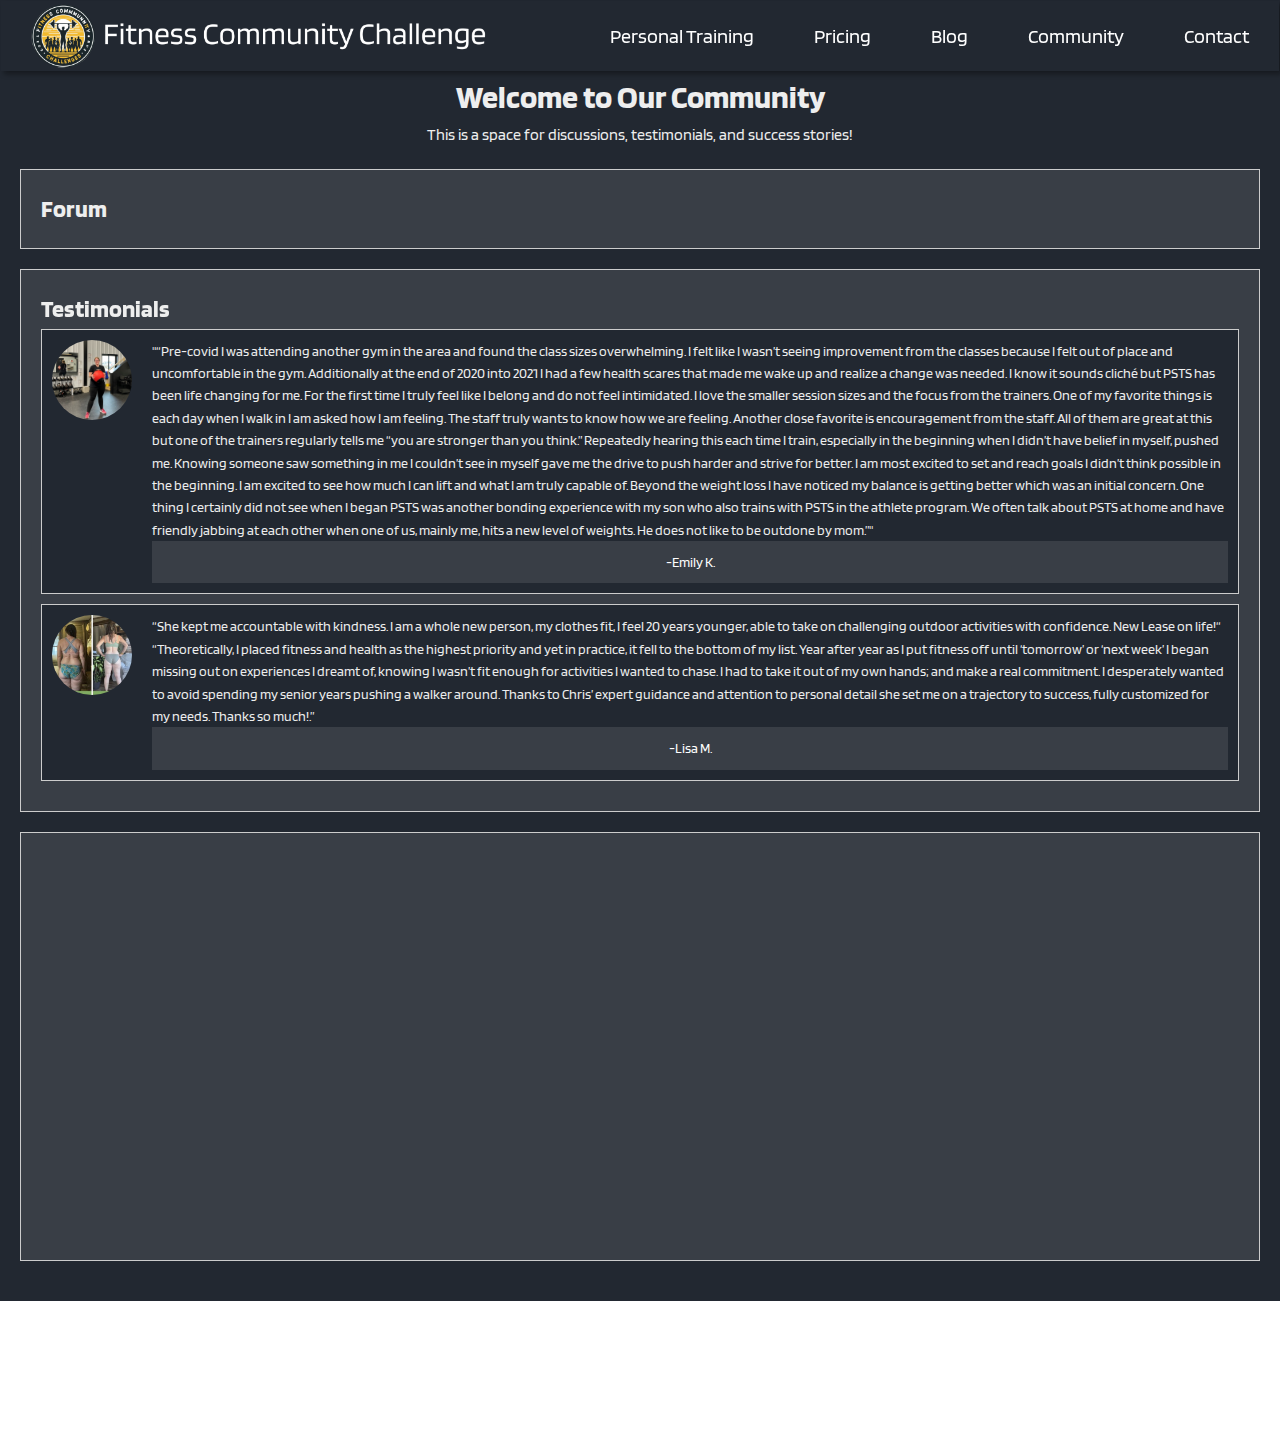
<file: fitness_studio/community.html>
<!DOCTYPE html>
<html lang="en">
<head>
    <meta charset="UTF-8">
    <meta name="viewport" content="width=device-width, initial-scale=1.0">
    <title>Community Page</title>
    <link rel="stylesheet" href="css/community.css">
    <link rel="stylesheet" href="https://cdn.jsdelivr.net/npm/aos@2.3.4/dist/aos.css">
</head>
<body>
    <div class="circle"></div>  
    <header data-aos="fade-down">
        <nav>
        
            <ul class="sidebar">
              <li onclick="hideSidebar()"> <a href="#"><svg xmlns="http://www.w3.org/2000/svg" height="26" viewBox="0 96 960 960" width="26"><path d="m249 849-42-42 231-231-231-231 42-42 231 231 231-231 42 42-231 231 231 231-42 42-231-231-231 231Z"/></svg></a>
              </li>
              <li><a href="index.html">Fitness Community Challenge</a></li>
              <li><a href="personal_training.html">Personal Training</a></li>
              <li><a href="challenges.html">Pricing</a></li>
              <li><a href="blog.html">Blog</a></li>
              <li><a href="community.html">Community</a></li>
              <li><a href="contact.html">Contact</a></li>
            </ul>
            <ul>
            <li class="hideOnMobile"><a href="index.html"><img src="/fitness_studio/images/Untitled-2.png"></a></li>
    
              <li class="hideOnMobile"><a href="personal_training.html">Personal Training</a> </li>
              <li class="hideOnMobile"><a href="challenges.html">Pricing</a></li>
              <li class="hideOnMobile"><a href="blog.html">Blog</a></li>
              <li class="hideOnMobile"><a href="community.html">Community</a></li>   
              <li class="hideOnMobile"><a href="contact.html">Contact</a></li>
              <li class="menu-button" onclick="showSidebar()"><a href="#"><svg xmlns="http://www.w3.org/2000/svg" height="26" viewBox="0 96 960 960" width="26"><path d="M120 816v-60h720v60H120Zm0-210v-60h720v60H120Zm0-210v-60h720v60H120Z"/></svg></a>
              </li>
            </ul>
          </nav>
          <h1>Welcome to Our Community</h1>
          <p>This is a space for discussions, testimonials, and success stories!</p>    
    </header>
    

    <main>
        <section id="forum" data-aos="fade-up">
            <h2>Forum</h2>
            <div id="disqus_thread"></div>
        </section>

        <section id="testimonials" >
            <h2 data-aos="fade-right">Testimonials</h2>
            <div class="testimonial">
                <a href="/fitness_studio/images/emily.jpeg" onClick='enlargeImage(this)'>
                    <img src="/fitness_studio/images/emily.jpeg" alt=" ">
                  </a>
                <blockquote>
                      "“Pre-covid I was attending another gym in the area and found the class sizes overwhelming. I felt like I wasn’t seeing improvement from the classes because I felt out of place and uncomfortable in the gym. Additionally at the end of 2020 into 2021 I had a few health scares that made me wake up and realize a change was needed. I know it sounds cliché but PSTS has been life changing for me. For the first time I truly feel like I belong and do not feel intimidated. I love the smaller session sizes and the focus from the trainers. One of my favorite things is each day when I walk in I am asked how I am feeling. The staff truly wants to know how we are feeling. Another close favorite is encouragement from the staff. All of them are great at this but one of the trainers regularly tells me “you are stronger than you think.” Repeatedly hearing this each time I train, especially in the beginning when I didn’t have belief in myself, pushed me. Knowing someone saw something in me I couldn’t see in myself gave me the drive to push harder and strive for better. I am most excited to set and reach goals I didn’t think possible in the beginning. I am excited to see how much I can lift and what I am truly capable of. Beyond the weight loss I have noticed my balance is getting better which was an initial concern. One thing I certainly did not see when I began PSTS was another bonding experience with my son who also trains with PSTS in the athlete program. We often talk about PSTS at home and have friendly jabbing at each other when one of us, mainly me, hits a new level of weights. He does not like to be outdone by mom.”"
                    <footer>-Emily K.</footer>
                </blockquote>
            </div>
            <div class="testimonial" data-aos="fade-up">
                <a href="/fitness_studio/images/lisa.jpeg" onClick='enlargeImage(this)'>
                    <img src="/fitness_studio/images/lisa.jpeg" alt="Image Description">
                  </a>
                <blockquote>
                    “She kept me accountable with kindness. I am a whole new person, my clothes fit, I feel 20 years younger, able to take on challenging outdoor activities with confidence. New Lease on life!“
                    “Theoretically, I placed fitness and health as the highest priority and yet in practice, it fell to the bottom of my list. Year after year as I put fitness off until ‘tomorrow’ or ‘next week’ I began missing out on experiences I dreamt of, knowing I wasn’t fit enough for activities I wanted to chase. I had to take it out of my own hands; and make a real commitment. I desperately wanted to avoid spending my senior years pushing a walker around. Thanks to Chris’ expert guidance and attention to personal detail she set me on a trajectory to success, fully customized for my needs. Thanks so much!.”
                    <footer>-Lisa M.</footer>
                </blockquote>
            </div>
        </section>          

        <section id="success-stories">
            <h2 data-aos="fade-right">Success Stories</h2>
            <article class="success-story" data-aos="fade-up">
                <h3>The Online Fitness Revolution</h3>
                <p>During the COVID-19 pandemic, a virtual fitness community called "Fit at Home" launched a 30-day challenge to help people stay active while confined to their homes. The challenge included daily workout videos, live-streamed classes, and a supportive online forum. Participants from around the world shared their progress, tips, and encouragement. The challenge not only helped people stay fit but also provided a sense of connection during a time of isolation. Many participants reported improved mental health and a sense of accomplishment after completing the challenge.</p>
            </article>
            <article class="success-story" data-aos="fade-up" >
                <h3>The Transformation of Julie</h3>
                <p>Julie, a mother of two, joined a local fitness community that organized a 12-week transformation challenge. Struggling with post-pregnancy weight and low self-esteem, Julie found motivation in the supportive environment of the community. Through guided workouts, nutritional advice, and constant encouragement from fellow participants, Julie lost 25 pounds and significantly improved her strength and endurance. The camaraderie and accountability kept her motivated, and she continued her fitness journey beyond the challenge, eventually becoming a mentor for new participants.</p>
            </article>
            
        </section>
    </main>
    <footer data-aos="fade-up">
        <p>&copy; 2024 Fitness Challenge Community. All rights reserved.</p>
    </footer>

    <script src="https://yourforumname.disqus.com/embed.js" async></script>
    <script src="https://cdn.jsdelivr.net/npm/aos@2.3.4/dist/aos.js"></script>
    <script>
        AOS.init();
    </script>
    <script src="/fitness_studio/js/script.js"></script>
</body>
</html>
</file>
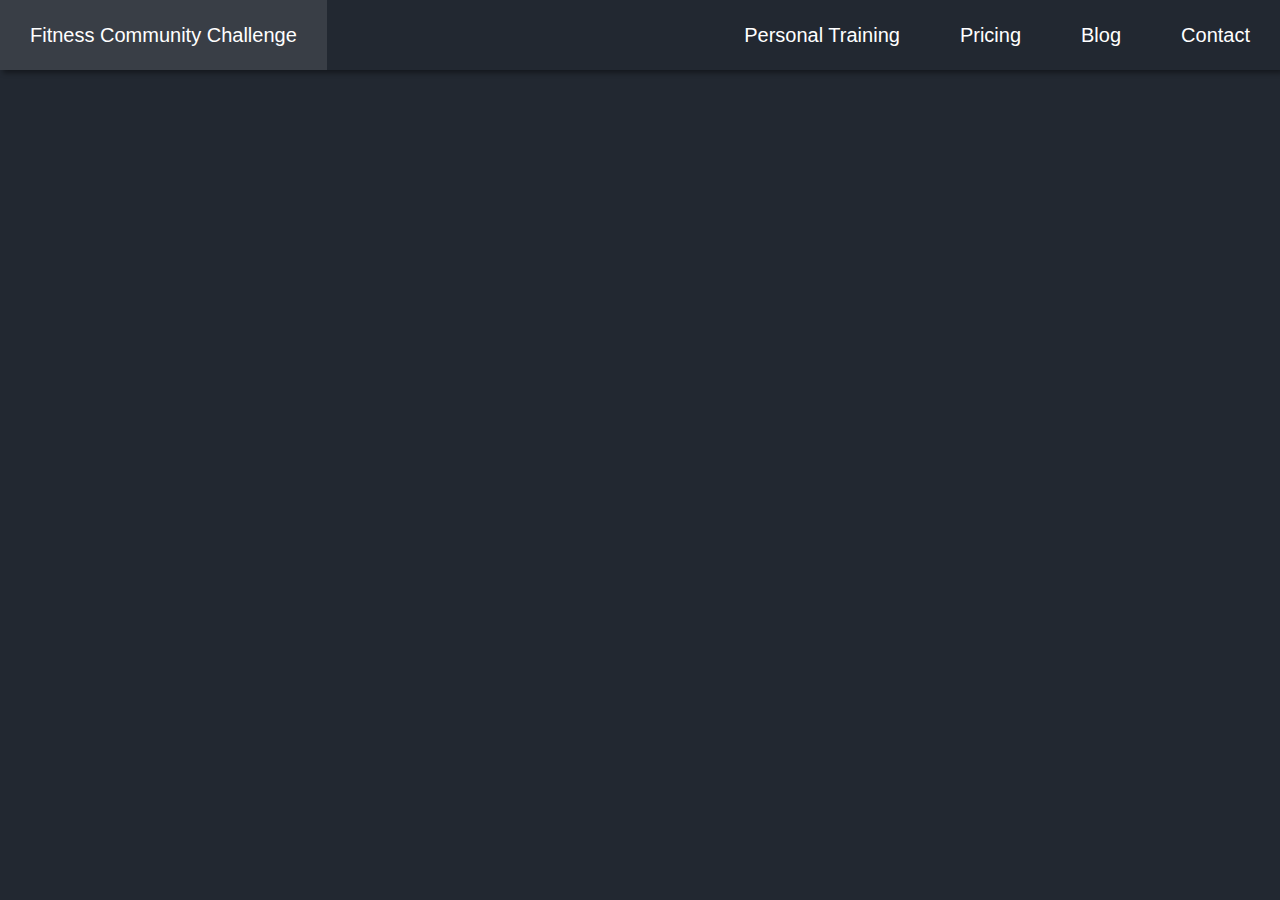
<file: fitness_studio/contact.html>
<!DOCTYPE html>
<html lang="en">
<head>
    <meta charset="UTF-8">
    <meta http-equiv="X-UA-Compatible" content="IE=edge">
    <meta name="viewport" content="width=device-width, initial-scale=1.0">
    <title>Contact</title>
    <link rel="stylesheet" href="css/styles.css">
</head>
<body>
    <nav>
        <ul class="sidebar">
            <li onclick=hideSidebar()><a href="#"><svg xmlns="http://www.w3.org/2000/svg" height="26" viewBox="0 96 960 960" width="26"><path d="m249 849-42-42 231-231-231-231 42-42 231 231 231-231 42 42-231 231 231 231-42 42-231-231-231 231Z"/></svg></a></li>
            <li><a href="index.html">Fitness Community Challenge</a></li>
            <li><a href="personal_training.html">Personal Training</a></li>
            <li><a href="pricing.html">Pricing</a></li>
            <li><a href="blog.html">Blog</a></li>
            <li><a href="contact.html">Contact</a></li>
        </ul>
        <ul>
            <li class="hideOnMobile"><a href="index.html">Fitness Community Challenge</a></li>  
            <li class="hideOnMobile"><a href="personal_training.html">Personal Training</a></li>
            <li class="hideOnMobile"><a href="pricing.html">Pricing</a></li>
            <li class="hideOnMobile"><a href="blog.html">Blog</a></li>
            <li class="hideOnMobile"><a href="contact.html">Contact</a></li>
            <li class="menu-button" onclick=showSidebar()><a href="#"><svg xmlns="http://www.w3.org/2000/svg" height="26" viewBox="0 96 960 960" width="26"><path d="M120 816v-60h720v60H120Zm0-210v-60h720v60H120Zm0-210v-60h720v60H120Z"/></svg></a></li>
        </ul>
    </nav>
        
    <main>
        
    </main>
    
    <script src="js/script.js"></script>
</body>
</html>
</file>
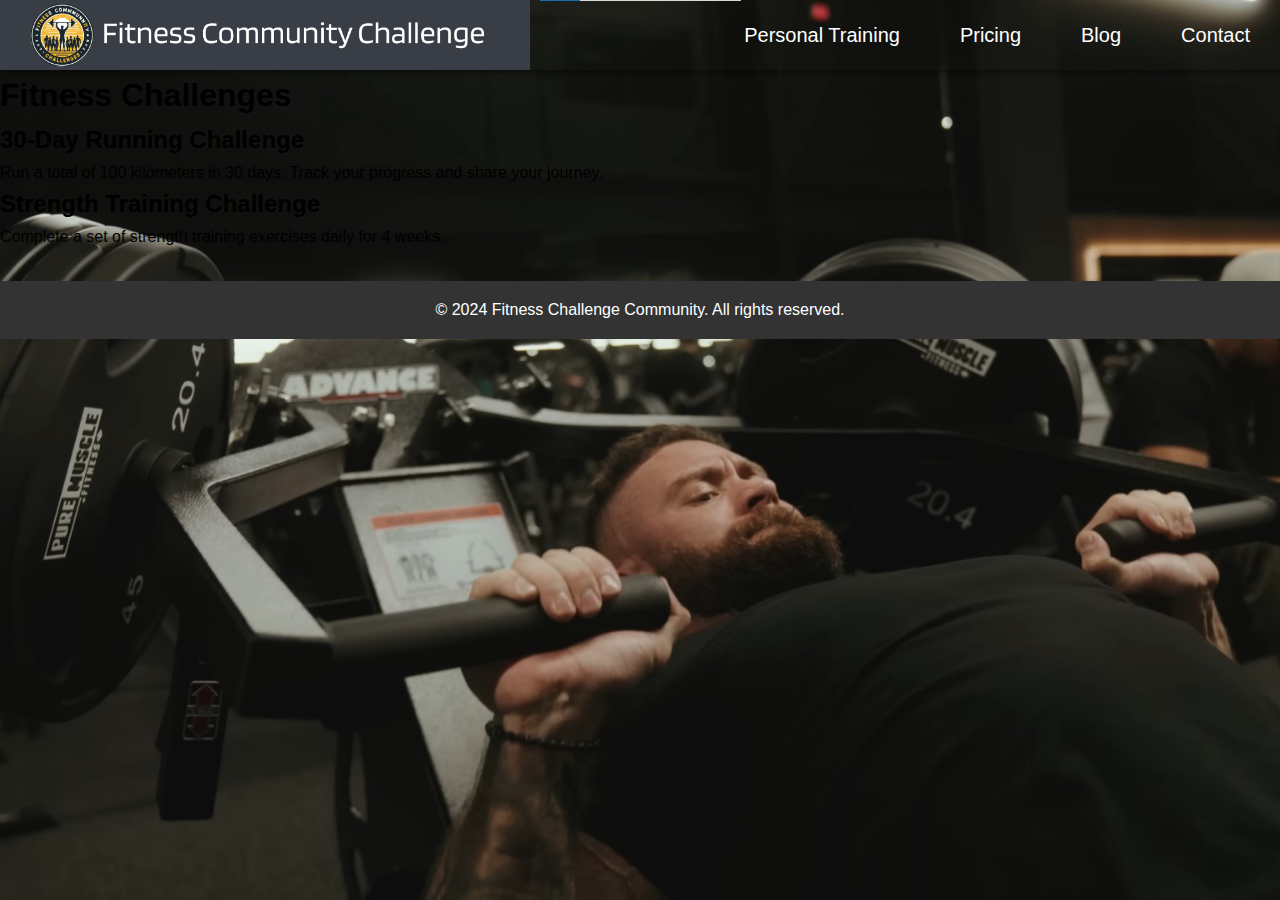
<file: fitness_studio/personal_training.html>
<!DOCTYPE html>
<html lang="en">
<head>
    <meta charset="UTF-8">
    <meta name="viewport" content="width=device-width, initial-scale=1.0">
    <title>Personal Training</title>
    <link rel="stylesheet" href="css/styles.css">
</head>
<body>
    <section class="header">
      <nav>
        
        <ul class="sidebar">
          <li onclick="hideSidebar()"> <a href="#"><svg xmlns="http://www.w3.org/2000/svg" height="26" viewBox="0 96 960 960" width="26"><path d="m249 849-42-42 231-231-231-231 42-42 231 231 231-231 42 42-231 231 231 231-42 42-231-231-231 231Z"/></svg></a>
          </li>
          <li><a href="index.html">Fitness Community Challenge</a></li>
          <li><a href="personal_training.html">Personal Training</a></li>
          <li><a href="challenges.html">Pricing</a></li>
          <li><a href="blog.html">Blog</a></li>
          <li><a href="contact.html">Contact</a></li>
        </ul>
        <ul>
        <li><a href="index.html"><img src="/fitness_studio/images/Untitled-2.png"></a></li>

          <li class="hideOnMobile"><a href="personal_training.html">Personal Training</a> </li>
          <li class="hideOnMobile"><a href="challenges.html">Pricing</a></li>
          <li class="hideOnMobile"><a href="blog.html">Blog</a></li>
          <li class="hideOnMobile"><a href="contact.html">Contact</a></li>
          <li class="menu-button" onclick="showSidebar()"><a href="#"><svg xmlns="http://www.w3.org/2000/svg" height="26" viewBox="0 96 960 960" width="26"><path d="M120 816v-60h720v60H120Zm0-210v-60h720v60H120Zm0-210v-60h720v60H120Z"/></svg></a>
          </li>
        </ul>
      </nav>
    <main>
        <h1>Fitness Challenges</h1>
        <section class="challenge-list">
            <div class="challenge">
                <h2>30-Day Running Challenge</h2>
                <p>Run a total of 100 kilometers in 30 days. Track your progress and share your journey.</p>
            </div>
            <div class="challenge">
                <h2>Strength Training Challenge</h2>
                <p>Complete a set of strength training exercises daily for 4 weeks.</p>
            </div>
        </section>
    </main>
    <footer>
        <p>&copy; 2024 Fitness Challenge Community. All rights reserved.</p>
    </footer>
    <script src="js/script.js"></script>
</body>
</html>
</file>
<file: fitness_studio/css/styles.css>
@import url('https://fonts.googleapis.com/css2?family=Blinker:wght@100;200;300;400;600;700;800;900&display=swap');
@import url('https://fonts.googleapis.com/css2?family=Plus+Jakarta+Sans:ital,wght@0,200..800;1,200..800&display=swap');


.circle{
    position: fixed;
    height: 40px;
    width: 40px;
    border: 1px solid white;
    border-radius: 100%;
    top: -20px;
    left: -20px;
    pointer-events: none;
    mix-blend-mode: difference;
}


*{
    margin: 0;
    padding: 0;
  }
  body{
  background-color: #222831;
   
    font-family: "Blinker", sans-serif;
  }

  .header{
    min-height: 100vh;
    background: url(/fitness_studio/images/background_image.jpg);
    background-size: cover;
    background-repeat: no-repeat;
    background-position: center;
  }



  nav{
    /* background: rgba(0, 0, 0, 0.1); */
    box-shadow: 3px 3px 5px rgba(0, 0, 0, 0.4);
  }
  nav ul{
    width: 100%;
    list-style: none;
    display: flex;
    justify-content: flex-end;
    align-items: center;
  }
  nav li{
    height: 70px;
    font-size: 20px;
  }
  nav a{
    height: 100%;
    padding: 0 30px;
    text-decoration: none;
    display: flex;
    align-items: center;
    color: rgb(255, 255, 255);
  }
  nav a:hover{
    background-color: #393E46;
  }
  nav img{
    width: 100%;
    height: 80px;
    
  }
  nav li:first-child{
    margin-right: auto;
  }
  .sidebar{
    position: fixed;
    top: 0; 
    right: 0;
    height: 100vh;
    width: 250px;
    background-color: rgba(255, 255, 255, 0.15);
    backdrop-filter: blur(12px);
    box-shadow: -10px 0 10px rgba(0, 0, 0, 0.1);
    list-style: none;
    display: none;
    flex-direction: column;
    align-items: flex-start;
    justify-content: flex-start;
  }
  .sidebar li{
    width: 100%;
  }
  .sidebar a{
    width: 100%;
  }
  .menu-button{
    display: none;
  }
  @media(max-width: 800px){
    .hideOnMobile{
      display: none;
    }
    .menu-button{
      display: block;
    }
  }
  @media(max-width: 400px){
    .sidebar{
      width: 100%;
    }
  }

/* Text box */

.textbox{
  width: 90%;
  color: #EEEEEE;
  position: absolute;
  top:20%;
  left: 50%;
  transform: translate(-50%, 50%);
  text-align: center;
  animation: appear linear;
  animation-timeline: view();
  animation-range: entry 0 cover 40%;
}

.textbox h1{
  font-size: 62px;
}

.textbox p{
  margin: 10px 0 40px;
  font-size: 18px;
}

/* **************************************** */

button {
  display: inline-block;
  border-radius: 10px;
  background-color: #3d405b;
  border: none;
  color: #FFFFFF;
  text-align: center;
  font-size: 17px;
  padding: 16px;
  width: 140px;
  transition: all 0.5s;
  cursor: pointer;
  margin: 5px;
  animation: appear linear;
  animation-timeline: view();
  animation-range: entry 0 cover 40%;
 }
 
 button span {
  cursor: pointer;
  display: inline-block;
  position: relative;
  transition: 0.5s;
 }
 
 button span:after {
  content: '»';
  position: absolute;
  opacity: 0;
  top: 0;
  right: -15px;
  transition: 0.5s;
 }
 
 button:hover span {
  padding-right: 15px;
 }
 
 button:hover span:after {
  opacity: 1;
  right: 0;
 }


/* about-us */

.about-us{
  width: 80%;
  margin: 6%;
  text-align: center;
  padding-top: 100px;
  
}

.about-us-textbox{
  text-align: center;
  font-family:"Plus Jakarta Sans", sans-serif;
  animation: appear linear;
  animation-timeline: view();
  animation-range: entry 0 cover 40%;
  color: #EEEEEE;
}

.about-us-textbox h2{
  margin: 10px 0 40px;
  font-size: 18px;
  color: rgb(119, 119, 119);
}

.about-us-textbox h1{
  font-size: 62px;
}

.about-us-textbox p{
  padding-top: 30px ;
  font-size: 20px;
}


.row{
  margin-top: 5%;
  display: flex;
  justify-content: space-between;
  animation: appear linear;
  animation-timeline: view();
  animation-range: entry 0 cover 40%;
  color: #EEEEEE;

}

.col{
  flex-basis: 31%;
  background: #393E46;
  border-radius: 10px;
  margin-bottom: 5%;
  padding: 20px 12px;

  box-sizing: border-box;
  text-align: justify;
  align-items: center;
}

.col h3{
  font-family: "Plus Jakarta Sans", sans-serif;
  font-size: 30px;
  font-weight: 600;
}
.col p{
  font-family: "Plus Jakarta Sans", sans-serif;
  font-size: 20px;
  margin-top: 20px;
}




.pricing{
  width: 80%;
  margin: auto;
  text-align: center;
  padding-top: 100px;
}

.pricing-textbox{
  text-align: center;
  font-family:"Plus Jakarta Sans", sans-serif;
  animation: appear linear;
  animation-timeline: view();
  animation-range: entry 0 cover 40%;
  color: #EEEEEE;

}

.pricing-textbox h2{
  margin: 10px 0 40px;
  font-size: 18px;
  color: rgb(119, 119, 119);
}

.pricing-textbox h1{
  font-size: 62px;
}

.pricing-textbox p{
  padding-top: 30px ;
  font-size: 20px;
  margin: 5%;
}


/* training */


.training{
  width: 80%;
  margin: auto;
  text-align: center;
  padding-top: 100px;
}

.training-textbox{
  text-align: center;
  font-family:"Plus Jakarta Sans", sans-serif;
  animation: appear linear;
  animation-timeline: view();
  animation-range: entry 0 cover 40%;
  color: #EEEEEE;

}

.training-textbox h2{
  margin: 10px 0 40px;
  font-size: 18px;
  color: rgb(119, 119, 119);
}

.training-textbox h1{
  font-size: 62px;
}

.training-textbox p{
  padding-top: 30px ;
  font-size: 20px;
}


/* Quotess */

.quote{
  padding: 8%;
  background-color: #00ADB5; /* Adjust the background color as needed */

}




.profile-card {
  display: flex;
  align-items: center;
  padding: 10px;
  border-radius: 10px;
  width: fit-content;
  font-family: "Blinker", sans-serif;
}

.profile-image {
  width: 150px;
  height: 150px;
  border-radius: 50%;
  margin-right: 10px;
  object-fit: cover;
}

.profile-info {
  display: flex;
  flex-direction: column;
}

.profile-info strong {
  font-size: 50px;
  font-weight: 600;

}

.profile-info span {
  font-size: 30px;
  color: #333;
  font-weight: 400;

}
  


/* Categories */

.card-collection{
  display: flex;
  flex-direction: row;
  justify-content: space-evenly;
  margin-top: 5%;
}

.card {
  margin-left: -1rem;
  margin-right: -1rem;
  display: flex;
  flex-wrap: wrap;
  align-items: stretch;
  margin-bottom: 2rem;
  width: 320px;
  display: flex;
  flex-direction: row;
  border-radius: 0.25rem;
  background-color: rgba(17, 24, 39, 1);
  padding: 1.5rem;
}

.upper {
  display: flex;
  flex-direction: column;
}

.title {
  font-size: 1.5rem;
  line-height: 2rem;
  font-weight: 700;
  color: #fff
}

.price {
  font-size: 3.75rem;
  line-height: 1;
  font-weight: 700;
  color: #fff
}

.desc {
  margin-top: 0.75rem;
  margin-bottom: 0.75rem;
  line-height: 1.625;
  color: rgba(156, 163, 175, 1);
  text-align: justify;
}

.lists {
  margin-bottom: 1.5rem;
  flex: 1 1 0%;
  color: rgba(156, 163, 175, 1);
}

.lists .list {
  margin-bottom: 0.5rem;
  display: flex;
  margin-left: 0.5rem
}

.lists .list svg {
  height: 1.5rem;
  width: 1.5rem;
  flex-shrink: 0;
  margin-right: 0.5rem;
  color: rgba(167, 139, 250, 1);
}

.action {
  border: none;
  outline: none;
  display: inline-block;
  border-radius: 0.25rem;
  background-color: rgba(167, 139, 250, 1);
  padding-left: 1.25rem;
  padding-right: 1.25rem;
  padding-top: 0.75rem;
  padding-bottom: 0.75rem;
  text-align: center;
  font-weight: 600;
  letter-spacing: 0.05em;
  color: rgba(17, 24, 39, 1);
  width: 300px;
}



/* footer */

footer{
  position: relative;
  width: 100%;
  height: auto;
  padding: 50px 100px;
  background:#0f0f0f ;
}

footer .container{
  width: 100%;
  display: grid;
  grid-template-columns: 2fr 1fr;
  grid-gap: 20px;
}

footer .container .sec h2{
  position: relative;
  color: white;
  font-weight: 600;
  margin-bottom: 15px;
}

footer .container .sec p{
  color: white;
}

.subscription-form {
  display: flex;
  align-items: center;
  margin-top: 10px;
}
.subscription-form input[type="email"] {
  padding: 8px;
  border: none;
  border-radius: 20px;
  outline: none;
  width: 220px;
  background-color: #333;
  color: #eee;
}
.subscription-form button {
  margin-left: 10px;
  padding: 8px 16px;
  border: none;
  border-radius: 20px;
  background-color: #f7be4c;
  color: #111;
  cursor: pointer;
  font-weight: bold;
}

















ul {
  list-style: none;
}

.example-2 {
  display: flex;
}
.example-2 .icon-content {
  margin: 0 10px;
  position: relative;
}
.example-2 .icon-content .tooltip {
  position: absolute;
  top: -30px;
  left: 50%;
  transform: translateX(-50%);
  color: #fff;
  padding: 6px 10px;
  border-radius: 5px;
  opacity: 0;
  visibility: hidden;
  font-size: 14px;
  transition: all 0.3s ease;
}
.example-2 .icon-content:hover .tooltip {
  opacity: 1;
  visibility: visible;
  top: -50px;
}
.example-2 .icon-content a {
  position: relative;
  overflow: hidden;
  display: flex;
  justify-content: center;
  align-items: center;
  width: 50px;
  height: 50px;
  border-radius: 50%;
  color: #4d4d4d;
  background-color: #fff;
  transition: all 0.3s ease-in-out;
}
.example-2 .icon-content a:hover {
  box-shadow: 3px 2px 45px 0px rgb(0 0 0 / 12%);
}
.example-2 .icon-content a svg {
  position: relative;
  z-index: 1;
  width: 30px;
  height: 30px;
}
.example-2 .icon-content a:hover {
  color: white;
}
.example-2 .icon-content a .filled {
  position: absolute;
  top: auto;
  bottom: 0;
  left: 0;
  width: 100%;
  height: 0;
  background-color: #000;
  transition: all 0.3s ease-in-out;
}
.example-2 .icon-content a:hover .filled {
  height: 100%;
}

.example-2 .icon-content a[data-social="linkedin"] .filled,
.example-2 .icon-content a[data-social="linkedin"] ~ .tooltip {
  background-color: #0274b3;
}

.example-2 .icon-content a[data-social="github"] .filled,
.example-2 .icon-content a[data-social="github"] ~ .tooltip {
  background-color: #24262a;
}
.example-2 .icon-content a[data-social="instagram"] .filled,
.example-2 .icon-content a[data-social="instagram"] ~ .tooltip {
  background: linear-gradient(
    45deg,
    #405de6,
    #5b51db,
    #b33ab4,
    #c135b4,
    #e1306c,
    #fd1f1f
  );
}
.example-2 .icon-content a[data-social="youtube"] .filled,
.example-2 .icon-content a[data-social="youtube"] ~ .tooltip {
  background-color: #ff0000;
}









@media(max-width:700px) {
  .row{
    flex-direction: column;
  }
  .profile-info strong{
    font-size: 20px;
  }
  .profile-info span{
    font-size: 15px;
  }
  .card-collection{
    flex-direction: column;
    align-items: center;
  }

  footer{
    padding: 40px;
  }
  footer .container{
    width: 100%;
    display: grid;
    grid-template-columns: repeat(1,1fr);
    grid-gap: 20px;
  }



}


@keyframes appear {
  from{
    opacity: 0;
    scale: 0.5;
  }
  to{
    opacity: 1;
    scale: 1;
  }


}


/*blog*/
* {
  box-sizing: border-box;
  margin: 0;
  padding: 0;
  font-family: Arial, sans-serif;
}

body {
  line-height: 1.6;
}


header {
  background: #333; 
  color: #fff; 
  padding: 1rem 0; 
  position: fixed; 
  width: 100%; 
  top: 0; 
  left: 0; 
  z-index: 1000; 
}


header .container {
  display: flex; 
  justify-content: space-between; 
  align-items: center;
  max-width: 1100px; 
  margin: auto; 
  padding: 0 2rem; 
}

/* Navbar Styling */
header nav ul {
  list-style: none; 
  display: flex; 
  padding: 0; 
  margin: 0; 
}

header nav ul li {
  margin-left: 1rem; /* Spacing between items */
}

header nav ul li a {
  color: #fff; /* White text color for links */
  text-decoration: none; /* Remove underline from links */
  padding: 0.5rem 1rem; /* Padding around links */
  transition: color 0.3s ease; /* Smooth transition on hover */
}

/* Hover Effect for Links */
header nav ul li a:hover {
  color: #f0f0f0; /* Light grey color on hover */
}

/* Responsive Design */
@media (max-width: 768px) {
  header .container {
    flex-direction: column; /* Stack items vertically on small screens */
    text-align: center; /* Center text in the container */
  }

  header nav ul {
    flex-direction: column; /* Stack navbar items vertically */
    margin-top: 1rem; /* Margin above navbar items */
  }

  header nav ul li {
    margin: 0.5rem 0; /* Vertical spacing between items */
  }
}


.container {
  max-width: 1100px;
  margin: auto;
  padding: 0 2rem;
  position: relative;
}


.about,
.blog {
  padding: 2rem 0;
}

.blog article {
  margin-bottom: 2rem;
}


footer {
  background: #333;
  color: #fff;
  text-align: center;
  padding: 1rem 0;
  margin-top: 2rem;
}

.hidden {
    position: absolute; /* Use absolute positioning for hidden content */
    top: 0;
    left: 0;
    width: 100%;
    display: none;}

a {
  color: blue;
  text-decoration: underline;
}

a, button {
  cursor: pointer; /* Indicates that the item is clickable */
}



/* 
.highlight, .testimonial {
    background: #f4f4f4;
    margin: 1em 0;
    padding: 1em;
}

footer {
    text-align: center;
    background-color: #333;
    color: white;
    padding: 1em 0;
    position: fixed;
    width: 100%;
    bottom: 0;
} */
</file>
<file: Fitness studio/css/styles.css>
@import url('https://fonts.googleapis.com/css2?family=Blinker:wght@100;200;300;400;600;700;800;900&display=swap');
@import url('https://fonts.googleapis.com/css2?family=Plus+Jakarta+Sans:ital,wght@0,200..800;1,200..800&display=swap');


*{
    margin: 0;
    padding: 0;
  }
  body{
   
    font-family: "Blinker", sans-serif;
  }

  .header{
    min-height: 100vh;
    background: url(/images/background_image.jpg);
    background-size: cover;
    background-repeat: no-repeat;
    background-position: center;
  }



  nav{
    /* background: rgba(0, 0, 0, 0.1); */
    box-shadow: 3px 3px 5px rgba(0, 0, 0, 0.4);
  }
  nav ul{
    width: 100%;
    list-style: none;
    display: flex;
    justify-content: flex-end;
    align-items: center;
  }
  nav li{
    height: 50px;
    font-size: 20px;
  }
  nav a{
    height: 100%;
    padding: 0 30px;
    text-decoration: none;
    display: flex;
    align-items: center;
    color: rgb(255, 255, 255);
  }
  nav a:hover{
    background-color: #393E46;
  }
  nav li:first-child{
    margin-right: auto;
  }
  .sidebar{
    position: fixed;
    top: 0; 
    right: 0;
    height: 100vh;
    width: 250px;
    background-color: rgba(255, 255, 255, 0.15);
    backdrop-filter: blur(12px);
    box-shadow: -10px 0 10px rgba(0, 0, 0, 0.1);
    list-style: none;
    display: none;
    flex-direction: column;
    align-items: flex-start;
    justify-content: flex-start;
  }
  .sidebar li{
    width: 100%;
  }
  .sidebar a{
    width: 100%;
  }
  .menu-button{
    display: none;
  }
  @media(max-width: 800px){
    .hideOnMobile{
      display: none;
    }
    .menu-button{
      display: block;
    }
  }
  @media(max-width: 400px){
    .sidebar{
      width: 100%;
    }
  }

/* Text box */

.textbox{
  width: 90%;
  color: white;
  position: absolute;
  top:20%;
  left: 50%;
  transform: translate(-50%, 50%);
  text-align: center;
}

.textbox h1{
  font-size: 62px;
}

.textbox p{
  margin: 10px 0 40px;
  font-size: 18px;
}

/* **************************************** */

button {
  display: inline-block;
  border-radius: 10px;
  background-color: #3d405b;
  border: none;
  color: #FFFFFF;
  text-align: center;
  font-size: 17px;
  padding: 16px;
  width: 140px;
  transition: all 0.5s;
  cursor: pointer;
  margin: 5px;
 }
 
 button span {
  cursor: pointer;
  display: inline-block;
  position: relative;
  transition: 0.5s;
 }
 
 button span:after {
  content: '»';
  position: absolute;
  opacity: 0;
  top: 0;
  right: -15px;
  transition: 0.5s;
 }
 
 button:hover span {
  padding-right: 15px;
 }
 
 button:hover span:after {
  opacity: 1;
  right: 0;
 }


/* about-us */

.about-us{
  width: 80%;
  margin: auto;
  text-align: center;
  padding-top: 100px;
}

.about-us-textbox{
  text-align: center;
  font-family:"Plus Jakarta Sans", sans-serif;
}

.about-us-textbox h2{
  margin: 10px 0 40px;
  font-size: 18px;
  color: rgb(119, 119, 119);
}

.about-us-textbox h1{
  font-size: 62px;
}

.about-us-textbox p{
  padding-top: 30px ;
  font-size: 20px;
}


.row{
  margin-top: 5%;
  display: flex;
  justify-content: space-between;

}

.col{
  flex-basis: 31%;
  background: #ffffff;
  border-radius: 10px;
  margin-bottom: 5%;
  padding: 20px 12px;

  box-sizing: border-box;
  text-align: justify;
  align-items: center;
}

.col h3{
  font-family: "Plus Jakarta Sans", sans-serif;
  font-size: 30px;
  font-weight: 600;
}
.col p{
  font-family: "Plus Jakarta Sans", sans-serif;
  font-size: 20px;
  margin-top: 20px;
}



/* training */


.training{
  width: 80%;
  margin: auto;
  text-align: center;
  padding-top: 100px;
}

.training-textbox{
  text-align: center;
  font-family:"Plus Jakarta Sans", sans-serif;
}

.training-textbox h2{
  margin: 10px 0 40px;
  font-size: 18px;
  color: rgb(119, 119, 119);
}

.training-textbox h1{
  font-size: 62px;
}

.training-textbox p{
  padding-top: 30px ;
  font-size: 20px;
}


.quote{
  padding: 8%;
  background-color: #f7be4c; /* Adjust the background color as needed */

}




.profile-card {
  display: flex;
  align-items: center;
  padding: 10px;
  border-radius: 10px;
  width: fit-content;
  font-family: "Blinker", sans-serif;
}

.profile-image {
  width: 150px;
  height: 150px;
  border-radius: 50%;
  margin-right: 10px;
  object-fit: cover;
}

.profile-info {
  display: flex;
  flex-direction: column;
}

.profile-info strong {
  font-size: 50px;
  font-weight: 600;

}

.profile-info span {
  font-size: 30px;
  color: #333;
  font-weight: 400;

}




@media(max-width:700px) {
  .row{
    flex-direction: column;
  }
  .profile-info strong{
    font-size: 20px;
  }
  .profile-info span{
    font-size: 15px;
  }
}

/* 
.highlight, .testimonial {
    background: #f4f4f4;
    margin: 1em 0;
    padding: 1em;
}

footer {
    text-align: center;
    background-color: #333;
    color: white;
    padding: 1em 0;
    position: fixed;
    width: 100%;
    bottom: 0;
} */
</file>
<file: fitness_studio/css/community.css>
@import url('https://fonts.googleapis.com/css2?family=Blinker:wght@100;200;300;400;600;700;800;900&display=swap');
@import url('https://fonts.googleapis.com/css2?family=Plus+Jakarta+Sans:ital,wght@0,200..800;1,200..800&display=swap');

body {
  font-family: "Blinker", sans-serif;
  line-height: 1.6;
  margin: 0;
  padding: 0;
}

header {
  background-color: #222831;
  color: #eeeeee;
  padding: 1px;
  text-align: center;
  background-size: cover;
  
}

main {
  padding: 20px;
  background-color: #222831;
  
}

section {
  margin-bottom: 20px;
  padding: 20px;
  color: #eeeeee;
  background-color: #393E46;
  border: 1px solid #ccc;
  
}

.testimonial {
  display: flex;
  align-items: flex-start;
  border: 1px solid #ccc;
  background-color:#222831 ;
  padding: 10px;
  margin-bottom: 10px;
}

.testimonial img {
  width: 80px;
  height: 80px;
  border-radius: 50%;
  margin-right: 20px;
  float: left;
}

.testimonial blockquote {
  margin: 0;
  padding: 0;
  font-size: 14px;
  width: calc(100% - 100px);
}

.success-story {
  color: #222831;
  margin-bottom: 20px;
  padding: 10px;
  border: 1px solid #ccc;
  background-color: #00adb5;
  
}

footer {
  background-color: #393E46;
  color: #fff;
  text-align: center;
  padding: 10px;
}

@media (max-width: 768px) {

  /* Responsive adjustments */
  .testimonial img {
    width: 60px;
    height: 60px;
    margin-right: 5px;
  }
}





*{
  margin: 0;
  padding: 0;
}
body{
 
  font-family: "Blinker", sans-serif;
}

.header{
  min-height: 100vh;
  background: url(/images/background_image.jpg);
  background-size: cover;
  background-repeat: no-repeat;
  background-position: center;
}

nav {
  box-shadow: 3px 3px 5px rgba(5, 5, 5, 0.4);
  position:sticky;
  top: 0;
  left: 0;  
  right: 0;
  z-index: 1000;
  /* Ensure it's above other elements */
  background-color: #222831;
  /* Adjust background color as needed */
  padding: 0;
  margin-top: 0;
}

nav ul {
  list-style: none;
  display: flex;
  justify-content: flex-end;
  align-items: center;
}

nav li {
  height: 70px;
  font-size: 20px;
}

nav a {
  height: 100%;
  padding: 0 30px;
  text-decoration: none;
  display: flex;
  align-items: center;
  color: rgb(255, 255, 255);
}

nav a:hover {
  background-color: #393E46;
}

nav img {
  width: 100%;
  height: 80px;

}

nav li:first-child {
  margin-right: auto;
}

.sidebar {
  position: fixed;
  top: 0;
  right: 0;
  height: 100vh;
  width: 250px;
  background-color: rgba(255, 255, 255, 0.15);
  backdrop-filter: blur(12px);
  box-shadow: -10px 0 10px rgba(0, 0, 0, 0.1);
  list-style: none;
  display: none;
  flex-direction: column;
  align-items: flex-start;
  justify-content: flex-start;
}

.sidebar li {
  width: 100%;
}

.sidebar a {
  width: 100%;
}

.menu-button {
  display: none;
}

@media(max-width: 800px) {
  .hideOnMobile {
    display: none;
  }

  .menu-button {
    display: block;
  }
}

@media(max-width: 400px) {
  .sidebar {
    width: 100%;
  }
}
</file>
